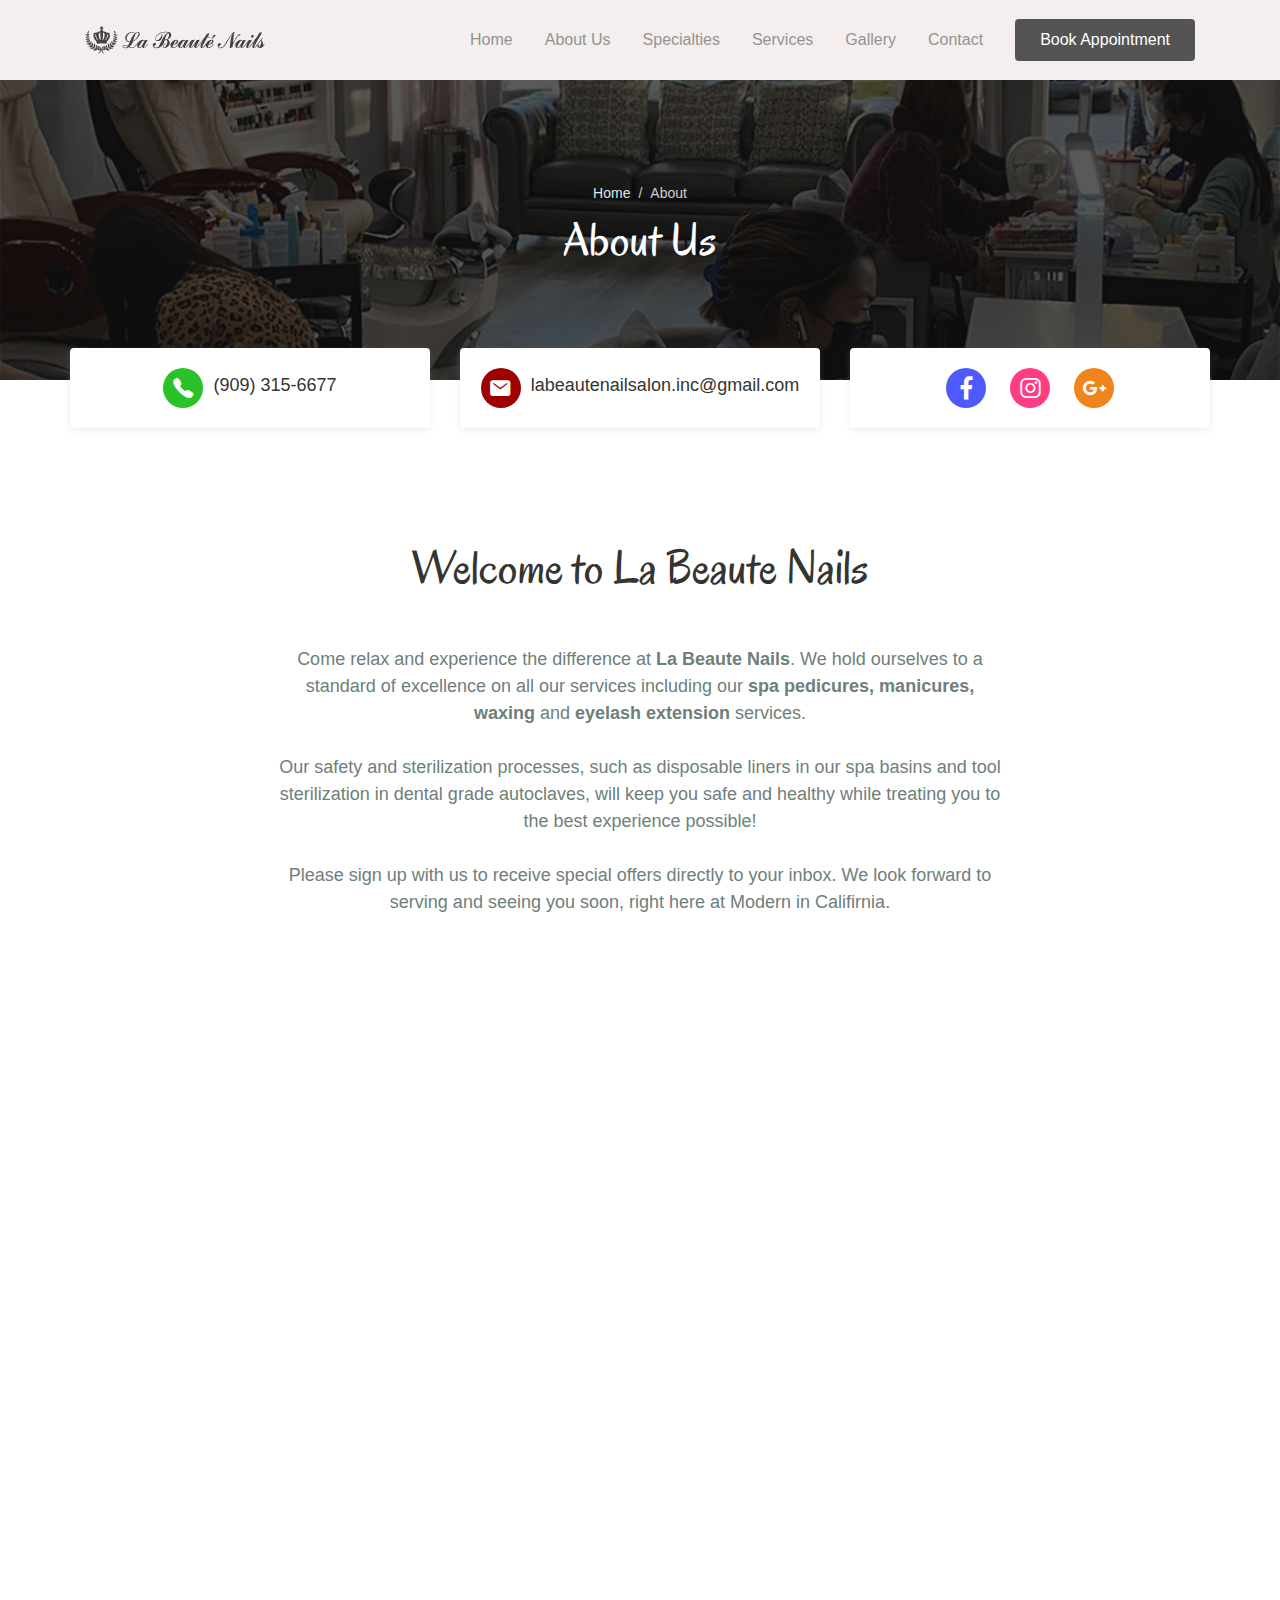
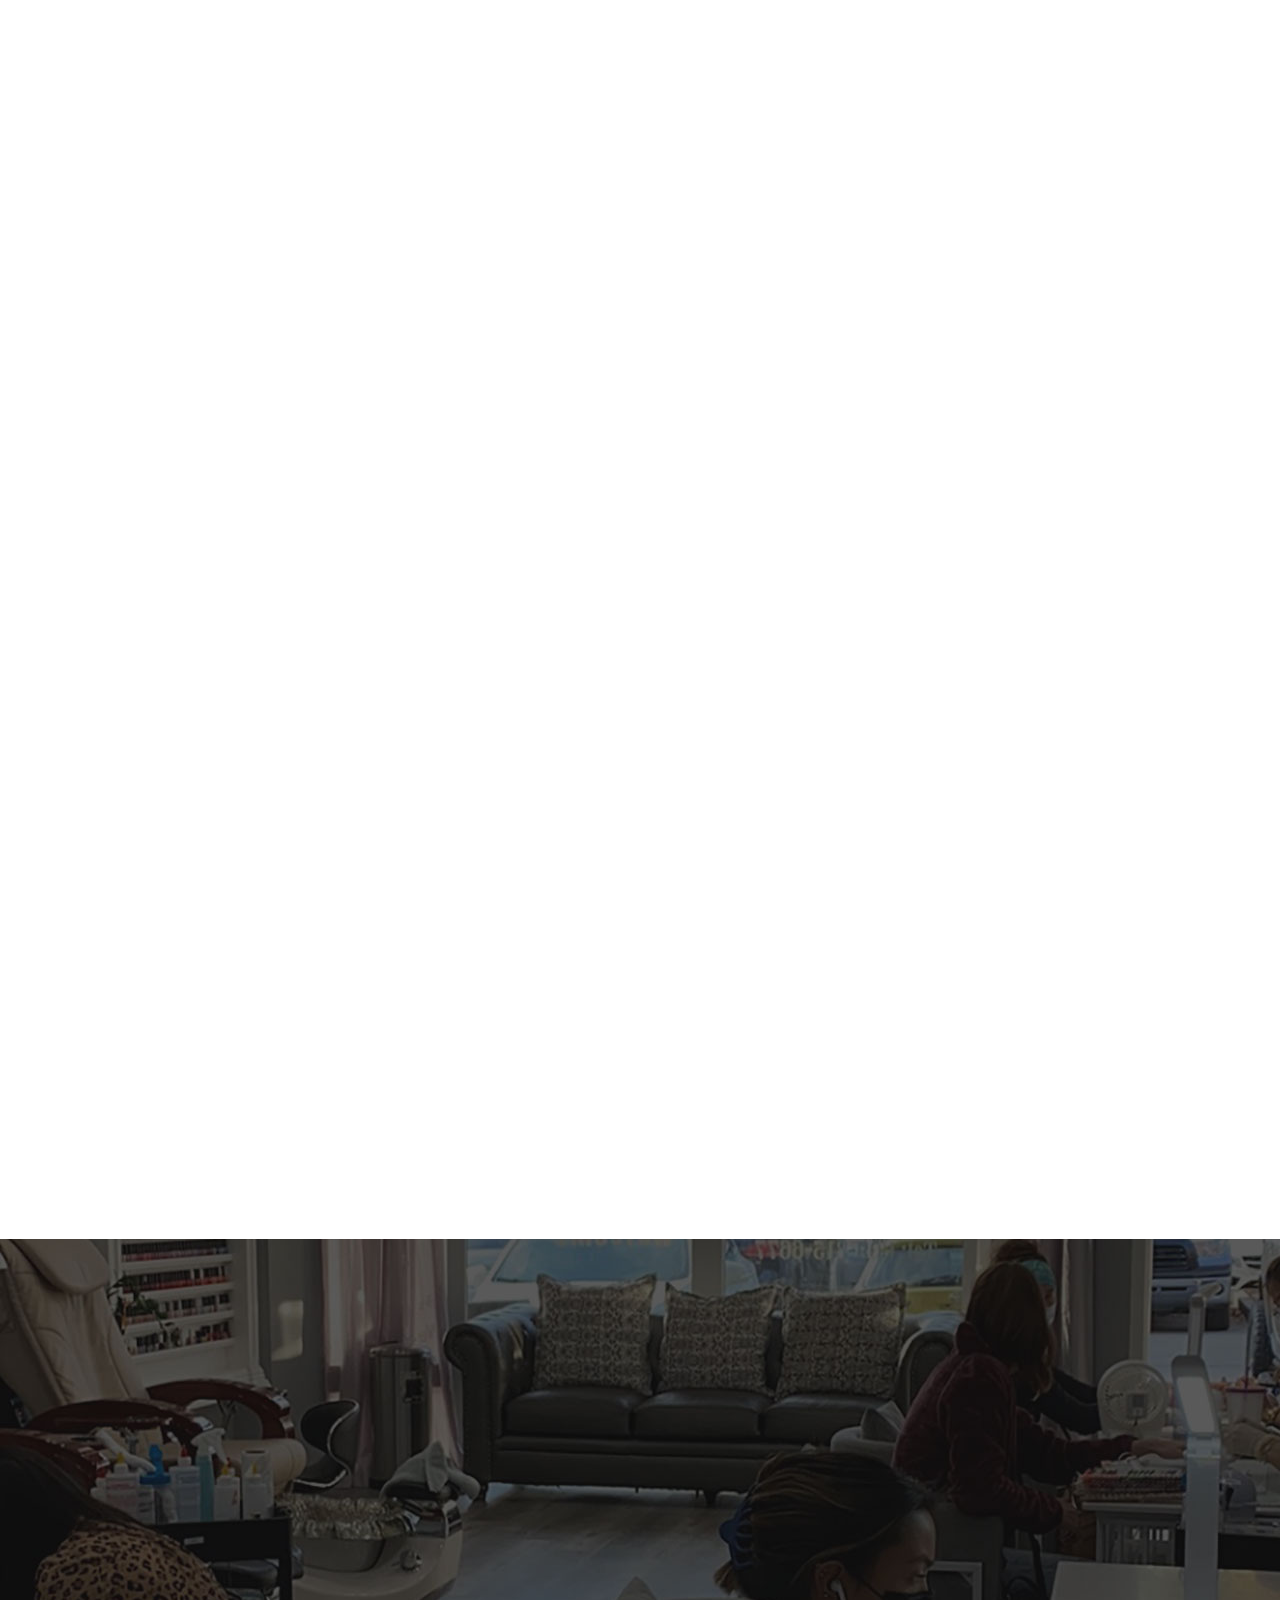
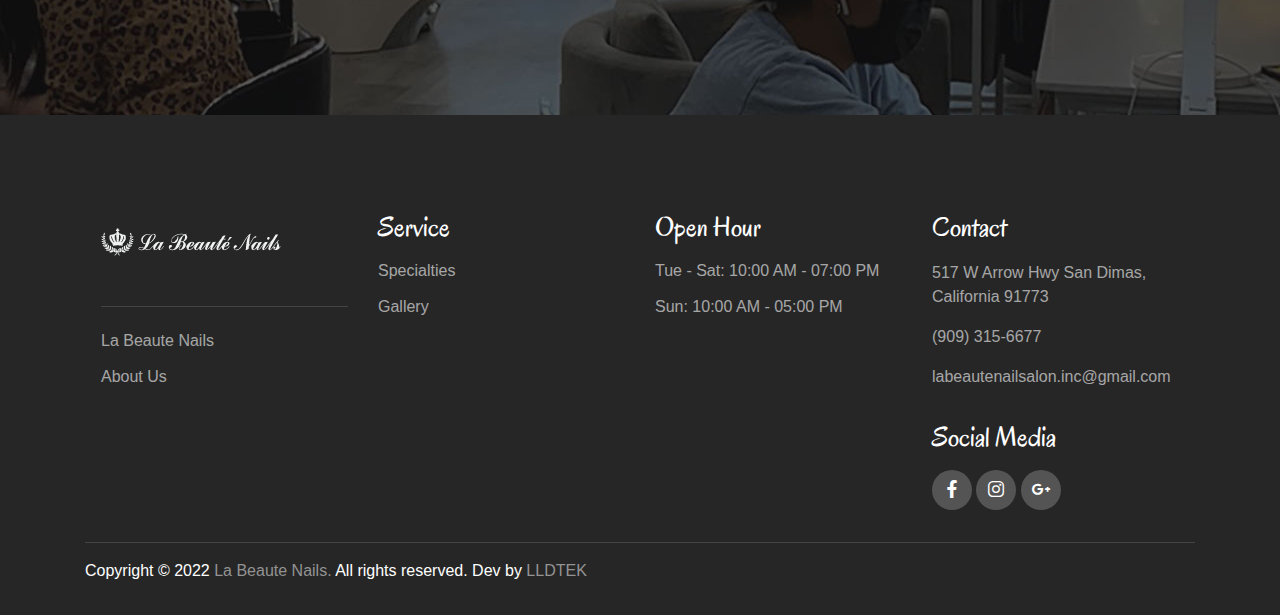
<file: about.html>
<!DOCTYPE html>
<html lang="en">
<head>
  <meta charset="UTF-8">
  <meta name="viewport" content="width=device-width, initial-scale=1.0">

  <meta http-equiv="X-UA-Compatible" content="ie=edge">

  <title>About Us | La Beaute Nails</title>

  <link rel="icon" href="img/La-beaute-nails-favicon.svg">

  <link rel="stylesheet" href="css/maicons.css">

  <link rel="stylesheet" href="css/bootstrap.css">

  <link rel="stylesheet" href="vendor/owl-carousel/css/owl.carousel.css">

  <link rel="stylesheet" href="vendor/animate/animate.css">

  <link rel="stylesheet" href="css/theme.css">
  <link rel="preconnect" href="https://fonts.googleapis.com">
  <link rel="preconnect" href="https://fonts.gstatic.com" crossorigin>
  <link href="https://fonts.googleapis.com/css2?family=Oregano&display=swap" rel="stylesheet">
</head>
<body>

  <!-- Back to top button -->
  <div class="back-to-top"></div>

  <div id="header"></div>

  <div class="page-banner overlay-dark bg-image" pic_src="banner-02.jpg" path="home" pic_bg>
    <div class="banner-section">
      <div class="container text-center wow fadeInUp">
        <nav aria-label="Breadcrumb">
          <ol class="breadcrumb breadcrumb-dark bg-transparent justify-content-center py-0 mb-2">
            <li class="breadcrumb-item"><a href="index.html">Home</a></li>
            <li class="breadcrumb-item active" aria-current="page">About</li>
          </ol>
        </nav>
        <h1 class="font-weight-normal">About Us</h1>
      </div> <!-- .container -->
    </div> <!-- .banner-section -->
  </div> <!-- .page-banner -->


  <div class="page-section py-3 mt-md-n5 custom-index">
    <div class="container p-3 p-md-0">
      <div class="row justify-content-center">
        <div class="col-md-4 col-lg-4 mb-3">
          <div class="card-service wow fadeInUp justify-content-md-center" style="visibility: visible; animation-name: fadeInUp;">
            <div class="circle-shape bg-green text-white">
              <span class="mai-call"></span>
            </div>
            <p>{phone}</p>
          </div>
        </div>
        <div class="col-md-5 col-lg-4 mb-3">
          <div class="card-service wow fadeInUp justify-content-md-center" style="visibility: visible; animation-name: fadeInUp;">
            <div class="circle-shape bg-primary text-white">
              <span class="mai-mail"></span>
            </div>
            <p>{email}</p>
          </div>
        </div>
        <div class="col-md-3 col-lg-4">
          <div class="card-service wow fadeInUp justify-content-md-center" style="visibility: visible; animation-name: fadeInUp;">
            <a href="#" class="facebook" target="_blank" data-facebook>
              <div class="circle-shape bg-secondary text-white mr-2 mr-lg-4">
                <span class="mai-logo-facebook-f"></span>
              </div>
            </a>
            <a href="#" class="instagram" target="_blank" data-instagram>
              <div class="circle-shape bg-accent text-white mr-2 mr-lg-4">
                <span class="mai-logo-instagram"></span>
              </div>
            </a>
            <a href="#" class="google" target="_blank" data-google>
              <div class="circle-shape bg-orange text-white">
                <span class="mai-logo-google"></span>
              </div>
            </a>
          </div>
        </div>
      </div>
    </div>
  </div>

  <div class="page-section">
    <div class="container">
      <div class="row justify-content-center">
        <div class="col-lg-8 wow fadeInUp">
          <h1 class="text-center mb-5">Welcome to {store}</h1>
          <div class="text-lg">
            <p class="text-grey mb-4 text-center">Come relax and experience the difference at <b>{store}</b>. We hold ourselves to a standard of excellence on all our services including our <b>spa pedicures, manicures, waxing </b>and <b>eyelash extension </b> services.
              <br> <br>
  
            Our safety and sterilization processes, such as disposable liners in our spa basins and tool sterilization in dental grade autoclaves, will keep you safe and healthy while treating you to the best experience possible!
            <br><br>
  
            Please sign up with us to receive special offers directly to your inbox. We look forward to serving and seeing you soon, right here at Modern in {state}.</p>
          </div>
        </div>
        <div class="col-lg-10 mt-5">
          <h1 class="text-center wow fadeInUp">Specialties</h1>
          <img class="m-auto d-block wow fadeInUp" src="img/bg-floral-title.png" alt="" path="home">
          <div class="row justify-content-center mt-4">
            <div class="col-md-6 col-lg-4 wow zoomIn">
              <div class="card-doctor">
                <div class="header">
                  <img pic_src="specialties-22.jpg" alt="" path="home">
                  <div class="meta">
                    <a target=_blank href="" data-facebook><span class="mai-logo-facebook-f"></span></a>
                    <a target=_blank href="" data-instagram><span class="mai-logo-instagram"></span></a>
                    <a target=_blank href="" data-google><span class="mai-logo-google"></span></a>
                  </div>
                </div>
              </div>
            </div>
            <div class="col-md-6 col-lg-4 wow zoomIn">
              <div class="card-doctor">
                <div class="header">
                  <img pic_src="specialties-21.jpg" alt="" path="home">
                  <div class="meta">
                    <a target=_blank href="" data-facebook><span class="mai-logo-facebook-f"></span></a>
                    <a target=_blank href="" data-instagram><span class="mai-logo-instagram"></span></a>
                    <a target=_blank href="" data-google><span class="mai-logo-google"></span></a>
                  </div>
                </div>
              </div>
            </div>
            <div class="col-md-6 col-lg-4 wow zoomIn">
              <div class="card-doctor">
                <div class="header">
                  <img pic_src="specialties-09.jpg" alt="" path="home">
                  <div class="meta">
                    <a target=_blank href="" data-facebook><span class="mai-logo-facebook-f"></span></a>
                    <a target=_blank href="" data-instagram><span class="mai-logo-instagram"></span></a>
                    <a target=_blank href="" data-google><span class="mai-logo-google"></span></a>
                  </div>
                </div>
              </div>
            </div>
            <div class="col-md-6 col-lg-4 wow zoomIn">
              <div class="card-doctor">
                <div class="header">
                  <img pic_src="specialties-08.jpg" alt="" path="home">
                  <div class="meta">
                    <a target=_blank href="" data-facebook><span class="mai-logo-facebook-f"></span></a>
                    <a target=_blank href="" data-instagram><span class="mai-logo-instagram"></span></a>
                    <a target=_blank href="" data-google><span class="mai-logo-google"></span></a>
                  </div>
                </div>
              </div>
            </div>
            <div class="col-md-6 col-lg-4 wow zoomIn">
              <div class="card-doctor">
                <div class="header">
                  <img pic_src="specialties-07.jpg" alt="" path="home">
                  <div class="meta">
                    <a target=_blank href="" data-facebook><span class="mai-logo-facebook-f"></span></a>
                    <a target=_blank href="" data-instagram><span class="mai-logo-instagram"></span></a>
                    <a target=_blank href="" data-google><span class="mai-logo-google"></span></a>
                  </div>
                </div>
              </div>
            </div>

            <div class="col-md-6 col-lg-4 wow zoomIn">
              <div class="card-doctor">
                <div class="header">
                  <img pic_src="specialties-06.jpg" alt="" path="home">
                  <div class="meta">
                    <a target=_blank href="" data-facebook><span class="mai-logo-facebook-f"></span></a>
                    <a target=_blank href="" data-instagram><span class="mai-logo-instagram"></span></a>
                    <a target=_blank href="" data-google><span class="mai-logo-google"></span></a>
                  </div>
                </div>
              </div>
            </div>

            <div class="col-md-6 col-lg-4 wow zoomIn">
              <div class="card-doctor">
                <div class="header">
                  <img pic_src="specialties-05.jpg" alt="" path="home">
                  <div class="meta">
                    <a target=_blank href="" data-facebook><span class="mai-logo-facebook-f"></span></a>
                    <a target=_blank href="" data-instagram><span class="mai-logo-instagram"></span></a>
                    <a target=_blank href="" data-google><span class="mai-logo-google"></span></a>
                  </div>
                </div>
              </div>
            </div>

            <div class="col-md-6 col-lg-4 wow zoomIn">
              <div class="card-doctor">
                <div class="header">
                  <img pic_src="specialties-04.jpg" alt="" path="home">
                  <div class="meta">
                    <a target=_blank href="" data-facebook><span class="mai-logo-facebook-f"></span></a>
                    <a target=_blank href="" data-instagram><span class="mai-logo-instagram"></span></a>
                    <a target=_blank href="" data-google><span class="mai-logo-google"></span></a>
                  </div>
                </div>
              </div>
            </div>
            <div class="col-md-6 col-lg-4 wow zoomIn">
              <div class="card-doctor">
                <div class="header">
                  <img pic_src="specialties-03.jpg" alt="" path="home">
                  <div class="meta">
                    <a target=_blank href="" data-facebook><span class="mai-logo-facebook-f"></span></a>
                    <a target=_blank href="" data-instagram><span class="mai-logo-instagram"></span></a>
                    <a target=_blank href="" data-google><span class="mai-logo-google"></span></a>
                  </div>
                </div>
              </div>
            </div>
            <div class="col-md-6 col-lg-4 wow zoomIn">
              <div class="card-doctor">
                <div class="header">
                  <img pic_src="specialties-02.jpg" alt="" path="home">
                  <div class="meta">
                    <a target=_blank href="" data-facebook><span class="mai-logo-facebook-f"></span></a>
                    <a target=_blank href="" data-instagram><span class="mai-logo-instagram"></span></a>
                    <a target=_blank href="" data-google><span class="mai-logo-google"></span></a>
                  </div>
                </div>
              </div>
            </div>
            <div class="col-md-6 col-lg-4 wow zoomIn">
              <div class="card-doctor">
                <div class="header">
                  <img pic_src="specialties-01.jpg" alt="" path="home">
                  <div class="meta">
                    <a target=_blank href="" data-facebook><span class="mai-logo-facebook-f"></span></a>
                    <a target=_blank href="" data-instagram><span class="mai-logo-instagram"></span></a>
                    <a target=_blank href="" data-google><span class="mai-logo-google"></span></a>
                  </div>
                </div>
              </div>
            </div>

          </div>
        </div>
      </div>
    </div>
  </div>

  <div id="footer"></div>

<script src="js/jquery-3.5.1.min.js"></script>

<script src="js/bootstrap.bundle.min.js"></script>

<script src="vendor/owl-carousel/js/owl.carousel.min.js"></script>

<script src="vendor/wow/wow.min.js"></script>

<script src="js/theme.js"></script>
  
<script src='./scripts/components.js'></script></body>
</html>
</file>
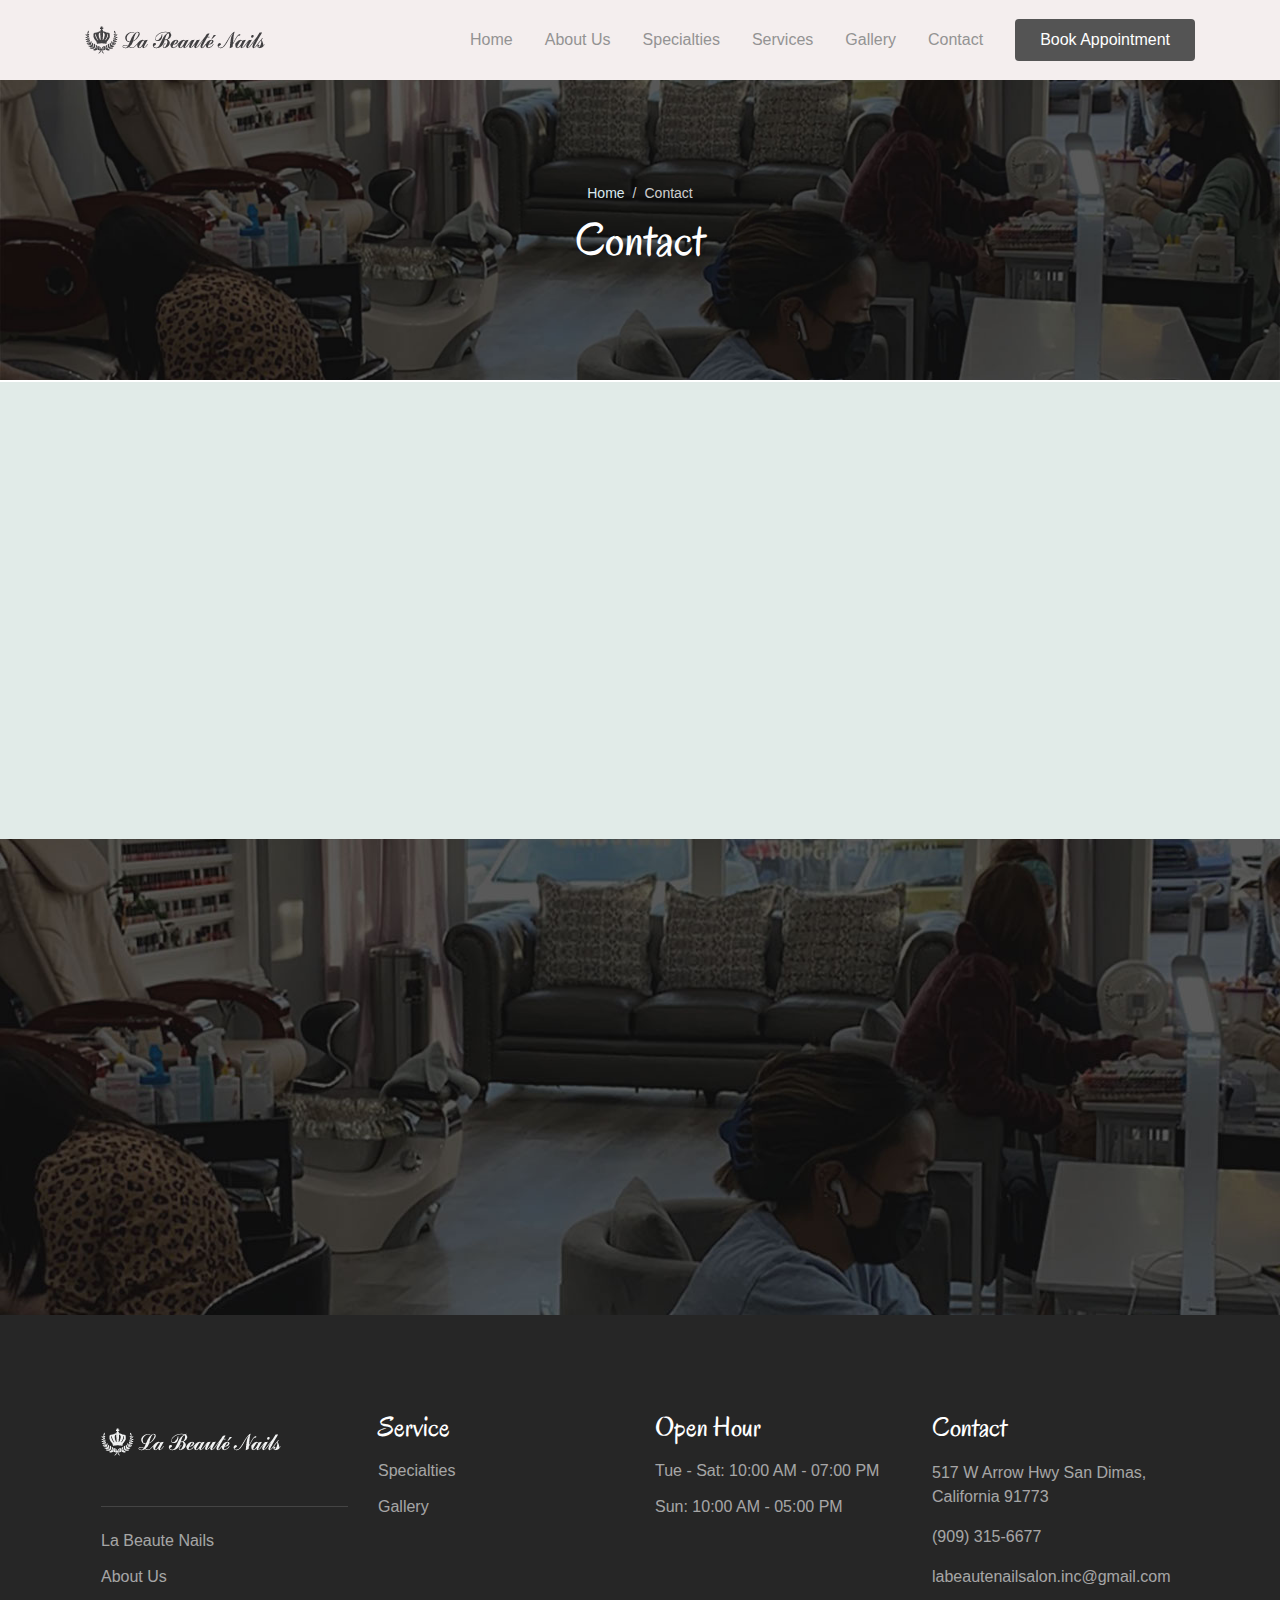
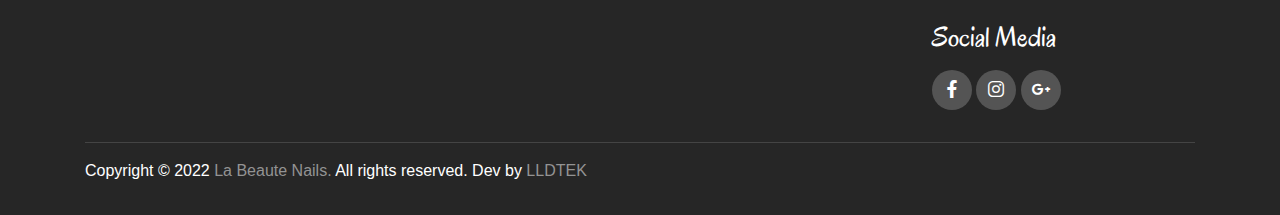
<file: contact.html>
<!DOCTYPE html>
<html lang="en">
<head>
  <meta charset="UTF-8">
  <meta name="viewport" content="width=device-width, initial-scale=1.0">

  <meta http-equiv="X-UA-Compatible" content="ie=edge">

  <meta name="copyright" content="MACode ID, https://macodeid.com/">

  <title>Contact | La Beaute Nails</title>

  <link rel="stylesheet" href="css/maicons.css">

  <link rel="stylesheet" href="css/bootstrap.css">

  <link rel="stylesheet" href="vendor/owl-carousel/css/owl.carousel.css">

  <link rel="stylesheet" href="vendor/animate/animate.css">

  <link rel="stylesheet" href="css/theme.css">
  <link rel="icon" href="img/La-beaute-nails-favicon.svg">
  
  <link rel="preconnect" href="https://fonts.googleapis.com">
  <link rel="preconnect" href="https://fonts.gstatic.com" crossorigin>
  <link href="https://fonts.googleapis.com/css2?family=Oregano&display=swap" rel="stylesheet">
</head>
<body>

  <!-- Back to top button -->
  <div class="back-to-top"></div>

  <div id="header"></div>

  <div class="page-banner overlay-dark bg-image" style="background-image: url(img/home/La-beaute-nails-banner-02.jpg);">
    <div class="banner-section">
      <div class="container text-center wow fadeInUp">
        <nav aria-label="Breadcrumb">
          <ol class="breadcrumb breadcrumb-dark bg-transparent justify-content-center py-0 mb-2">
            <li class="breadcrumb-item"><a href="index.html">Home</a></li>
            <li class="breadcrumb-item active" aria-current="page">Contact</li>
          </ol>
        </nav>
        <h1 class="font-weight-normal">Contact</h1>
      </div> <!-- .container -->
    </div> <!-- .banner-section -->
  </div> <!-- .page-banner -->


  <div class="maps-container wow fadeInUp">
    <!--<div id="google-maps"></div>-->
    <div class="map_w3layouts_agile">
      <iframe src="https://www.google.com/maps/embed?pb=!1m18!1m12!1m3!1d3303.635678393408!2d-117.81847604872132!3d34.104472422327156!2m3!1f0!2f0!3f0!3m2!1i1024!2i768!4f13.1!3m3!1m2!1s0x80c32f3baa514c59%3A0x9f0aef806fd81892!2sLa%20Beaut%C3%A9%20Nails!5e0!3m2!1sen!2s!4v1666166607304!5m2!1sen!2s" width="100%" height="450" style="border:0;" allowfullscreen="" loading="lazy" referrerpolicy="no-referrer-when-downgrade"></iframe>

    </div>
  </div>


  <div id="footer"></div>

<script src="js/jquery-3.5.1.min.js"></script>

<script src="js/bootstrap.bundle.min.js"></script>

<script src="vendor/owl-carousel/js/owl.carousel.min.js"></script>

<script src="vendor/wow/wow.min.js"></script>

<script src="js/google-maps.js"></script>

<script src="js/theme.js"></script>

<!--<script async defer src="https://maps.googleapis.com/maps/api/js?key=AIzaSyAIA_zqjFMsJM_sxP9-6Pde5vVCTyJmUHM&callback=initMap"></script>-->
  
<script src='./scripts/components.js'></script></body>
</html>
</file>
<file: css/maicons.css>
@font-face {
  font-family: 'maicons';
  src:  url('../fonts/maicons.eot?c9nlkl');
  src:  url('../fonts/maicons.eot?c9nlkl#iefix') format('embedded-opentype'),
    url('../fonts/maicons.ttf?c9nlkl') format('truetype'),
    url('../fonts/maicons.woff?c9nlkl') format('woff'),
    url('../fonts/maicons.svg?c9nlkl#maicons') format('svg');
  font-weight: normal;
  font-style: normal;
  font-display: block;
}

[class^="mai-"], [class*=" mai-"] {
  /* use !important to prevent issues with browser extensions that change fonts */
  font-family: 'maicons' !important;
  speak: none;
  font-style: normal;
  font-weight: normal;
  font-variant: normal;
  text-transform: none;
  line-height: 1;

  /* Better Font Rendering =========== */
  -webkit-font-smoothing: antialiased;
  -moz-osx-font-smoothing: grayscale;
}

.mai-add:before {
  content: "\e900";
}
.mai-add-circle:before {
  content: "\e901";
}
.mai-add-circle-outline:before {
  content: "\e902";
}
.mai-airplane:before {
  content: "\e903";
}
.mai-airplane-outline:before {
  content: "\e904";
}
.mai-alarm:before {
  content: "\e905";
}
.mai-alarm-outline:before {
  content: "\e906";
}
.mai-albums:before {
  content: "\e907";
}
.mai-albums-outline:before {
  content: "\e908";
}
.mai-alert:before {
  content: "\e909";
}
.mai-alert-circle:before {
  content: "\e90a";
}
.mai-alert-circle-outline:before {
  content: "\e90b";
}
.mai-analytics:before {
  content: "\e90c";
}
.mai-analytics-outline:before {
  content: "\e90d";
}
.mai-aperture:before {
  content: "\e90e";
}
.mai-aperture-outline:before {
  content: "\e90f";
}
.mai-apps:before {
  content: "\e910";
}
.mai-apps-outline:before {
  content: "\e911";
}
.mai-archive:before {
  content: "\e912";
}
.mai-archive-outline:before {
  content: "\e913";
}
.mai-arrow-back:before {
  content: "\e914";
}
.mai-arrow-back-circle:before {
  content: "\e915";
}
.mai-arrow-back-circle-outline:before {
  content: "\e916";
}
.mai-arrow-down:before {
  content: "\e917";
}
.mai-arrow-down-circle:before {
  content: "\e918";
}
.mai-arrow-down-circle-outline:before {
  content: "\e919";
}
.mai-arrow-forward:before {
  content: "\e91a";
}
.mai-arrow-forward-circle:before {
  content: "\e91b";
}
.mai-arrow-forward-circle-outline:before {
  content: "\e91c";
}
.mai-arrow-redo:before {
  content: "\e91d";
}
.mai-arrow-redo-circle:before {
  content: "\e91e";
}
.mai-arrow-redo-circle-outline:before {
  content: "\e91f";
}
.mai-arrow-redo-outline:before {
  content: "\e920";
}
.mai-arrow-undo:before {
  content: "\e921";
}
.mai-arrow-undo-circle:before {
  content: "\e922";
}
.mai-arrow-undo-circle-outline:before {
  content: "\e923";
}
.mai-arrow-undo-outline:before {
  content: "\e924";
}
.mai-arrow-up:before {
  content: "\e925";
}
.mai-arrow-up-circle:before {
  content: "\e926";
}
.mai-arrow-up-circle-outline:before {
  content: "\e927";
}
.mai-at:before {
  content: "\e928";
}
.mai-at-circle:before {
  content: "\e929";
}
.mai-at-circle-outline:before {
  content: "\e92a";
}
.mai-attach:before {
  content: "\e92b";
}
.mai-attach-outline:before {
  content: "\e92c";
}
.mai-backspace:before {
  content: "\e92d";
}
.mai-backspace-outline:before {
  content: "\e92e";
}
.mai-bandage:before {
  content: "\e92f";
}
.mai-bandage-outline:before {
  content: "\e930";
}
.mai-bar-chart:before {
  content: "\e932";
}
.mai-bar-chart-outline:before {
  content: "\e933";
}
.mai-barbell:before {
  content: "\e931";
}
.mai-barcode:before {
  content: "\e934";
}
.mai-barcode-outline:before {
  content: "\e935";
}
.mai-baseball:before {
  content: "\e936";
}
.mai-baseball-outline:before {
  content: "\e937";
}
.mai-basket:before {
  content: "\e938";
}
.mai-basket-outline:before {
  content: "\e93b";
}
.mai-basketball:before {
  content: "\e939";
}
.mai-basketball-outline:before {
  content: "\e93a";
}
.mai-battery-charging:before {
  content: "\e93c";
}
.mai-battery-dead:before {
  content: "\e93d";
}
.mai-battery-full:before {
  content: "\e93e";
}
.mai-battery-half:before {
  content: "\e93f";
}
.mai-beaker:before {
  content: "\e940";
}
.mai-beaker-outline:before {
  content: "\e941";
}
.mai-bed:before {
  content: "\e942";
}
.mai-bed-outline:before {
  content: "\e943";
}
.mai-beer:before {
  content: "\e944";
}
.mai-beer-outline:before {
  content: "\e945";
}
.mai-bicycle:before {
  content: "\e946";
}
.mai-bluetooth:before {
  content: "\e947";
}
.mai-boat:before {
  content: "\e948";
}
.mai-boat-outline:before {
  content: "\e949";
}
.mai-body:before {
  content: "\e94a";
}
.mai-body-outline:before {
  content: "\e94b";
}
.mai-bonfire:before {
  content: "\e94c";
}
.mai-bonfire-outline:before {
  content: "\e94d";
}
.mai-book:before {
  content: "\e94e";
}
.mai-book-outline:before {
  content: "\e953";
}
.mai-bookmark:before {
  content: "\e94f";
}
.mai-bookmark-outline:before {
  content: "\e950";
}
.mai-bookmarks:before {
  content: "\e951";
}
.mai-bookmarks-outline:before {
  content: "\e952";
}
.mai-briefcase:before {
  content: "\e954";
}
.mai-briefcase-outline:before {
  content: "\e955";
}
.mai-browsers:before {
  content: "\e956";
}
.mai-browsers-outline:before {
  content: "\e957";
}
.mai-brush:before {
  content: "\e958";
}
.mai-brush-outline:before {
  content: "\e959";
}
.mai-bug:before {
  content: "\e95a";
}
.mai-bug-outline:before {
  content: "\e95b";
}
.mai-build:before {
  content: "\e95c";
}
.mai-build-outline:before {
  content: "\e95d";
}
.mai-bulb:before {
  content: "\e95e";
}
.mai-bulb-outline:before {
  content: "\e95f";
}
.mai-bus:before {
  content: "\e960";
}
.mai-bus-outline:before {
  content: "\e963";
}
.mai-business:before {
  content: "\e961";
}
.mai-business-outline:before {
  content: "\e962";
}
.mai-cafe:before {
  content: "\e964";
}
.mai-cafe-outline:before {
  content: "\e965";
}
.mai-calculator:before {
  content: "\e966";
}
.mai-calculator-outline:before {
  content: "\e967";
}
.mai-calendar:before {
  content: "\e968";
}
.mai-calendar-outline:before {
  content: "\e969";
}
.mai-call:before {
  content: "\e96a";
}
.mai-call-outline:before {
  content: "\e96b";
}
.mai-camera:before {
  content: "\e96c";
}
.mai-camera-outline:before {
  content: "\e96d";
}
.mai-camera-reverse:before {
  content: "\e96e";
}
.mai-camera-reverse-outline:before {
  content: "\e96f";
}
.mai-car:before {
  content: "\e970";
}
.mai-car-outline:before {
  content: "\e97f";
}
.mai-car-sport:before {
  content: "\e980";
}
.mai-car-sport-outline:before {
  content: "\e981";
}
.mai-card:before {
  content: "\e971";
}
.mai-card-outline:before {
  content: "\e972";
}
.mai-caret-back:before {
  content: "\e973";
}
.mai-caret-back-circle:before {
  content: "\e974";
}
.mai-caret-back-circle-outline:before {
  content: "\e975";
}
.mai-caret-down:before {
  content: "\e976";
}
.mai-caret-down-circle:before {
  content: "\e977";
}
.mai-caret-down-circle-outline:before {
  content: "\e978";
}
.mai-caret-forward:before {
  content: "\e979";
}
.mai-caret-forward-circle:before {
  content: "\e97a";
}
.mai-caret-forward-circle-outline:before {
  content: "\e97b";
}
.mai-caret-up:before {
  content: "\e97c";
}
.mai-caret-up-circle:before {
  content: "\e97d";
}
.mai-caret-up-circle-outline:before {
  content: "\e97e";
}
.mai-cart:before {
  content: "\e982";
}
.mai-cart-outline:before {
  content: "\e983";
}
.mai-cash:before {
  content: "\e984";
}
.mai-cash-outline:before {
  content: "\e985";
}
.mai-chatbox:before {
  content: "\e986";
}
.mai-chatbox-ellipses:before {
  content: "\e987";
}
.mai-chatbox-ellipses-outline:before {
  content: "\e988";
}
.mai-chatbox-outline:before {
  content: "\e989";
}
.mai-chatbubble:before {
  content: "\e98a";
}
.mai-chatbubble-ellipses:before {
  content: "\e98b";
}
.mai-chatbubble-ellipses-outline:before {
  content: "\e98c";
}
.mai-chatbubble-outline:before {
  content: "\e98d";
}
.mai-chatbubbles:before {
  content: "\e98e";
}
.mai-chatbubbles-outline:before {
  content: "\e98f";
}
.mai-checkbox:before {
  content: "\e990";
}
.mai-checkbox-outline:before {
  content: "\e991";
}
.mai-checkmark:before {
  content: "\e992";
}
.mai-checkmark-circle:before {
  content: "\e993";
}
.mai-checkmark-circle-outline:before {
  content: "\e994";
}
.mai-checkmark-done:before {
  content: "\e995";
}
.mai-checkmark-done-circle:before {
  content: "\e996";
}
.mai-checkmark-done-circle-outline:before {
  content: "\e997";
}
.mai-chevron-back:before {
  content: "\e998";
}
.mai-chevron-back-circle:before {
  content: "\e999";
}
.mai-chevron-back-circle-outline:before {
  content: "\e99a";
}
.mai-chevron-down:before {
  content: "\e99b";
}
.mai-chevron-down-circle:before {
  content: "\e99c";
}
.mai-chevron-down-circle-outline:before {
  content: "\e99d";
}
.mai-chevron-forward:before {
  content: "\e99e";
}
.mai-chevron-forward-circle:before {
  content: "\e99f";
}
.mai-chevron-forward-circle-outline:before {
  content: "\e9a0";
}
.mai-chevron-up:before {
  content: "\e9a1";
}
.mai-chevron-up-circle:before {
  content: "\e9a2";
}
.mai-chevron-up-circle-outline:before {
  content: "\e9a3";
}
.mai-clipboard:before {
  content: "\e9a4";
}
.mai-clipboard-outline:before {
  content: "\e9a5";
}
.mai-close:before {
  content: "\e9a6";
}
.mai-close-circle:before {
  content: "\e9a7";
}
.mai-close-circle-outline:before {
  content: "\e9a8";
}
.mai-cloud:before {
  content: "\e9a9";
}
.mai-cloud-circle:before {
  content: "\e9aa";
}
.mai-cloud-circle-outline:before {
  content: "\e9ab";
}
.mai-cloud-done:before {
  content: "\e9ac";
}
.mai-cloud-done-outline:before {
  content: "\e9ad";
}
.mai-cloud-download:before {
  content: "\e9ae";
}
.mai-cloud-download-outline:before {
  content: "\e9af";
}
.mai-cloud-offline:before {
  content: "\e9b0";
}
.mai-cloud-offline-outline:before {
  content: "\e9b1";
}
.mai-cloud-outline:before {
  content: "\e9b2";
}
.mai-cloud-upload:before {
  content: "\e9b3";
}
.mai-cloud-upload-outline:before {
  content: "\e9b4";
}
.mai-cloudy:before {
  content: "\e9b5";
}
.mai-cloudy-night:before {
  content: "\e9b6";
}
.mai-cloudy-night-outline:before {
  content: "\e9b7";
}
.mai-cloudy-outline:before {
  content: "\e9b8";
}
.mai-code:before {
  content: "\e9b9";
}
.mai-code-download:before {
  content: "\e9ba";
}
.mai-code-slash:before {
  content: "\e9bb";
}
.mai-code-working:before {
  content: "\e9bc";
}
.mai-cog:before {
  content: "\e9bd";
}
.mai-color-fill:before {
  content: "\e9be";
}
.mai-color-fill-outline:before {
  content: "\e9bf";
}
.mai-color-filter:before {
  content: "\e9c0";
}
.mai-color-filter-outline:before {
  content: "\e9c1";
}
.mai-color-palette:before {
  content: "\e9c2";
}
.mai-color-palette-outline:before {
  content: "\e9c3";
}
.mai-color-wand:before {
  content: "\e9c4";
}
.mai-color-wand-outline:before {
  content: "\e9c5";
}
.mai-compass:before {
  content: "\e9c6";
}
.mai-compass-outline:before {
  content: "\e9c7";
}
.mai-construct:before {
  content: "\e9c8";
}
.mai-construct-outline:before {
  content: "\e9c9";
}
.mai-contract:before {
  content: "\e9ca";
}
.mai-contrast:before {
  content: "\e9cb";
}
.mai-copy:before {
  content: "\e9cc";
}
.mai-copy-outline:before {
  content: "\e9cd";
}
.mai-create:before {
  content: "\e9ce";
}
.mai-create-outline:before {
  content: "\e9cf";
}
.mai-crop:before {
  content: "\e9d0";
}
.mai-cube:before {
  content: "\e9d1";
}
.mai-cube-outline:before {
  content: "\e9d2";
}
.mai-cut:before {
  content: "\e9d3";
}
.mai-desktop:before {
  content: "\e9d4";
}
.mai-desktop-outline:before {
  content: "\e9d5";
}
.mai-disc:before {
  content: "\e9d6";
}
.mai-disc-outline:before {
  content: "\e9d7";
}
.mai-document:before {
  content: "\e9d8";
}
.mai-document-outline:before {
  content: "\e9d9";
}
.mai-document-text:before {
  content: "\e9dc";
}
.mai-document-text-outline:before {
  content: "\e9dd";
}
.mai-documents:before {
  content: "\e9da";
}
.mai-documents-outline:before {
  content: "\e9db";
}
.mai-download:before {
  content: "\e9de";
}
.mai-download-outline:before {
  content: "\e9df";
}
.mai-duplicate:before {
  content: "\e9e0";
}
.mai-duplicate-outline:before {
  content: "\e9e1";
}
.mai-ear:before {
  content: "\e9e2";
}
.mai-ear-outline:before {
  content: "\e9e3";
}
.mai-earth:before {
  content: "\e9e4";
}
.mai-earth-outline:before {
  content: "\e9e5";
}
.mai-easel:before {
  content: "\e9e6";
}
.mai-easel-outline:before {
  content: "\e9e7";
}
.mai-egg:before {
  content: "\e9e8";
}
.mai-egg-outline:before {
  content: "\e9e9";
}
.mai-ellipse:before {
  content: "\e9ea";
}
.mai-ellipse-outline:before {
  content: "\e9eb";
}
.mai-ellipsis-horizontal:before {
  content: "\e9ec";
}
.mai-ellipsis-horizontal-circle:before {
  content: "\e9ed";
}
.mai-ellipsis-vertical:before {
  content: "\e9ee";
}
.mai-ellipsis-vertical-circle:before {
  content: "\e9ef";
}
.mai-enter:before {
  content: "\e9f0";
}
.mai-enter-outline:before {
  content: "\e9f1";
}
.mai-exit:before {
  content: "\e9f2";
}
.mai-exit-outline:before {
  content: "\e9f3";
}
.mai-expand:before {
  content: "\e9f4";
}
.mai-eye:before {
  content: "\e9f5";
}
.mai-eye-off:before {
  content: "\e9f8";
}
.mai-eye-off-outline:before {
  content: "\e9f9";
}
.mai-eye-outline:before {
  content: "\e9fa";
}
.mai-eyedrop:before {
  content: "\e9f6";
}
.mai-eyedrop-outline:before {
  content: "\e9f7";
}
.mai-fast-food:before {
  content: "\e9fb";
}
.mai-fast-food-outline:before {
  content: "\e9fc";
}
.mai-female:before {
  content: "\e9fd";
}
.mai-file-tray:before {
  content: "\e9fe";
}
.mai-file-tray-full:before {
  content: "\e9ff";
}
.mai-file-tray-full-outline:before {
  content: "\ea00";
}
.mai-file-tray-outline:before {
  content: "\ea01";
}
.mai-film:before {
  content: "\ea02";
}
.mai-film-outline:before {
  content: "\ea03";
}
.mai-filter:before {
  content: "\ea04";
}
.mai-finger-print:before {
  content: "\ea05";
}
.mai-fitness:before {
  content: "\ea06";
}
.mai-fitness-outline:before {
  content: "\ea07";
}
.mai-flag:before {
  content: "\ea08";
}
.mai-flag-outline:before {
  content: "\ea09";
}
.mai-flame:before {
  content: "\ea0a";
}
.mai-flame-outline:before {
  content: "\ea0b";
}
.mai-flash:before {
  content: "\ea0c";
}
.mai-flash-off:before {
  content: "\ea0f";
}
.mai-flash-off-outline:before {
  content: "\ea10";
}
.mai-flash-outline:before {
  content: "\ea11";
}
.mai-flashlight:before {
  content: "\ea0d";
}
.mai-flashlight-outline:before {
  content: "\ea0e";
}
.mai-flask:before {
  content: "\ea12";
}
.mai-flask-outline:before {
  content: "\ea13";
}
.mai-flower:before {
  content: "\ea14";
}
.mai-flower-outline:before {
  content: "\ea15";
}
.mai-folder:before {
  content: "\ea16";
}
.mai-folder-open:before {
  content: "\ea17";
}
.mai-folder-open-outline:before {
  content: "\ea18";
}
.mai-folder-outline:before {
  content: "\ea19";
}
.mai-football:before {
  content: "\ea1a";
}
.mai-football-outline:before {
  content: "\ea1b";
}
.mai-funnel:before {
  content: "\ea1c";
}
.mai-funnel-outline:before {
  content: "\ea1d";
}
.mai-game-controller:before {
  content: "\ea1e";
}
.mai-game-controller-outline:before {
  content: "\ea1f";
}
.mai-gift:before {
  content: "\ea20";
}
.mai-gift-outline:before {
  content: "\ea21";
}
.mai-git-branch:before {
  content: "\ea22";
}
.mai-git-commit:before {
  content: "\ea23";
}
.mai-git-compare:before {
  content: "\ea24";
}
.mai-git-merge:before {
  content: "\ea25";
}
.mai-git-network:before {
  content: "\ea26";
}
.mai-git-pull-request:before {
  content: "\ea27";
}
.mai-glasses:before {
  content: "\ea28";
}
.mai-glasses-outline:before {
  content: "\ea29";
}
.mai-globe:before {
  content: "\ea2a";
}
.mai-globe-outline:before {
  content: "\ea2b";
}
.mai-golf:before {
  content: "\ea2c";
}
.mai-golf-outline:before {
  content: "\ea2d";
}
.mai-grid:before {
  content: "\ea2e";
}
.mai-grid-outline:before {
  content: "\ea2f";
}
.mai-hammer:before {
  content: "\ea30";
}
.mai-hammer-outline:before {
  content: "\ea31";
}
.mai-hand-left:before {
  content: "\ea32";
}
.mai-hand-left-outline:before {
  content: "\ea33";
}
.mai-hand-right:before {
  content: "\ea34";
}
.mai-hand-right-outline:before {
  content: "\ea35";
}
.mai-happy:before {
  content: "\ea36";
}
.mai-happy-outline:before {
  content: "\ea37";
}
.mai-hardware-chip:before {
  content: "\ea38";
}
.mai-hardware-chip-outline:before {
  content: "\ea39";
}
.mai-headset:before {
  content: "\ea3a";
}
.mai-headset-outline:before {
  content: "\ea3b";
}
.mai-heart:before {
  content: "\ea3c";
}
.mai-heart-circle:before {
  content: "\ea3d";
}
.mai-heart-circle-outline:before {
  content: "\ea3e";
}
.mai-heart-dislike:before {
  content: "\ea3f";
}
.mai-heart-dislike-circle:before {
  content: "\ea40";
}
.mai-heart-dislike-circle-outline:before {
  content: "\ea41";
}
.mai-heart-dislike-outline:before {
  content: "\ea42";
}
.mai-heart-half:before {
  content: "\ea43";
}
.mai-heart-half-outline:before {
  content: "\ea44";
}
.mai-heart-outline:before {
  content: "\ea45";
}
.mai-help:before {
  content: "\ea46";
}
.mai-help-buoy:before {
  content: "\ea47";
}
.mai-help-buoy-outline:before {
  content: "\ea48";
}
.mai-help-circle:before {
  content: "\ea49";
}
.mai-help-circle-outline:before {
  content: "\ea4a";
}
.mai-home:before {
  content: "\ea4b";
}
.mai-home-outline:before {
  content: "\ea4c";
}
.mai-hourglass:before {
  content: "\ea4d";
}
.mai-hourglass-outline:before {
  content: "\ea4e";
}
.mai-ice-cream:before {
  content: "\ea4f";
}
.mai-ice-cream-outline:before {
  content: "\ea50";
}
.mai-image:before {
  content: "\ea51";
}
.mai-image-outline:before {
  content: "\ea52";
}
.mai-images:before {
  content: "\ea53";
}
.mai-images-outline:before {
  content: "\ea54";
}
.mai-infinite:before {
  content: "\ea55";
}
.mai-information:before {
  content: "\ea56";
}
.mai-information-circle:before {
  content: "\ea57";
}
.mai-information-circle-outline:before {
  content: "\ea58";
}
.mai-journal:before {
  content: "\ea59";
}
.mai-journal-outline:before {
  content: "\ea5a";
}
.mai-key:before {
  content: "\ea5b";
}
.mai-key-outline:before {
  content: "\ea5c";
}
.mai-keypad:before {
  content: "\ea5d";
}
.mai-keypad-outline:before {
  content: "\ea5e";
}
.mai-language:before {
  content: "\ea5f";
}
.mai-laptop:before {
  content: "\ea60";
}
.mai-laptop-outline:before {
  content: "\ea61";
}
.mai-layers:before {
  content: "\ea62";
}
.mai-layers-outline:before {
  content: "\ea63";
}
.mai-leaf:before {
  content: "\ea64";
}
.mai-leaf-outline:before {
  content: "\ea65";
}
.mai-library:before {
  content: "\ea66";
}
.mai-library-outline:before {
  content: "\ea67";
}
.mai-link:before {
  content: "\ea68";
}
.mai-list:before {
  content: "\ea69";
}
.mai-list-circle:before {
  content: "\ea6a";
}
.mai-list-circle-outline:before {
  content: "\ea6b";
}
.mai-locate:before {
  content: "\ea6c";
}
.mai-location:before {
  content: "\ea6d";
}
.mai-location-outline:before {
  content: "\ea6e";
}
.mai-lock-closed:before {
  content: "\ea6f";
}
.mai-lock-closed-outline:before {
  content: "\ea70";
}
.mai-lock-open:before {
  content: "\ea71";
}
.mai-lock-open-outline:before {
  content: "\ea72";
}
.mai-log-in:before {
  content: "\ea73";
}
.mai-log-in-outline:before {
  content: "\ea74";
}
.mai-log-out:before {
  content: "\ea75";
}
.mai-log-out-outline:before {
  content: "\ea76";
}
.mai-logo-500px:before {
  content: "\ea8e";
}
.mai-logo-accessible-icon:before {
  content: "\eaef";
}
.mai-logo-accusoft:before {
  content: "\eba2";
}
.mai-logo-algolia:before {
  content: "\eba3";
}
.mai-logo-alipay:before {
  content: "\eba4";
}
.mai-logo-amazon:before {
  content: "\eba5";
}
.mai-logo-amplify:before {
  content: "\eba6";
}
.mai-logo-android:before {
  content: "\eba7";
}
.mai-logo-angular:before {
  content: "\eba8";
}
.mai-logo-apple:before {
  content: "\eba9";
}
.mai-logo-apple-appstore:before {
  content: "\ebaa";
}
.mai-logo-aws:before {
  content: "\ebab";
}
.mai-logo-behance:before {
  content: "\ebac";
}
.mai-logo-bitbucket:before {
  content: "\ebad";
}
.mai-logo-bitcoin:before {
  content: "\ebae";
}
.mai-logo-blackberry:before {
  content: "\ebaf";
}
.mai-logo-blogger:before {
  content: "\ebb0";
}
.mai-logo-buffer:before {
  content: "\ebb1";
}
.mai-logo-buysellads:before {
  content: "\ebb2";
}
.mai-logo-capacitor:before {
  content: "\ebb3";
}
.mai-logo-cc-amazon-pay:before {
  content: "\ebb4";
}
.mai-logo-cc-amex:before {
  content: "\ebb5";
}
.mai-logo-cc-apple-pay:before {
  content: "\ebb6";
}
.mai-logo-cc-diners-club:before {
  content: "\ebb7";
}
.mai-logo-cc-discover:before {
  content: "\ebb8";
}
.mai-logo-cc-jcb:before {
  content: "\ebb9";
}
.mai-logo-cc-mastercard:before {
  content: "\ebba";
}
.mai-logo-cc-paypal:before {
  content: "\ebbb";
}
.mai-logo-cc-stripe:before {
  content: "\ebbc";
}
.mai-logo-cc-visa:before {
  content: "\ebbd";
}
.mai-logo-chrome:before {
  content: "\ebbe";
}
.mai-logo-closed-captioning:before {
  content: "\ebbf";
}
.mai-logo-codepen:before {
  content: "\ebc0";
}
.mai-logo-cpanel:before {
  content: "\ebc1";
}
.mai-logo-creative-commons:before {
  content: "\ebc2";
}
.mai-logo-css3:before {
  content: "\ebc3";
}
.mai-logo-cuttlefish:before {
  content: "\ebc4";
}
.mai-logo-d-and-d:before {
  content: "\ebc5";
}
.mai-logo-dashcube:before {
  content: "\ebc6";
}
.mai-logo-designernews:before {
  content: "\ebc7";
}
.mai-logo-deviantart:before {
  content: "\ebc8";
}
.mai-logo-digg:before {
  content: "\ebc9";
}
.mai-logo-digital-ocean:before {
  content: "\ebca";
}
.mai-logo-discord:before {
  content: "\ebcb";
}
.mai-logo-discourse:before {
  content: "\ebcc";
}
.mai-logo-dochub:before {
  content: "\ebcd";
}
.mai-logo-docker:before {
  content: "\ebce";
}
.mai-logo-dribbble:before {
  content: "\ebcf";
}
.mai-logo-dropbox:before {
  content: "\ebd0";
}
.mai-logo-drupal:before {
  content: "\ebd1";
}
.mai-logo-dyalog:before {
  content: "\ebd2";
}
.mai-logo-earlybirds:before {
  content: "\ebd3";
}
.mai-logo-ebay:before {
  content: "\ebd4";
}
.mai-logo-edge:before {
  content: "\ebd5";
}
.mai-logo-electron:before {
  content: "\ebd6";
}
.mai-logo-elementor:before {
  content: "\ebd7";
}
.mai-logo-ello:before {
  content: "\ebd8";
}
.mai-logo-ember:before {
  content: "\ebd9";
}
.mai-logo-empire:before {
  content: "\ebda";
}
.mai-logo-envira:before {
  content: "\ebdb";
}
.mai-logo-erlang:before {
  content: "\ebdc";
}
.mai-logo-etsy:before {
  content: "\ebdd";
}
.mai-logo-euro:before {
  content: "\ebde";
}
.mai-logo-expeditedssl:before {
  content: "\ebdf";
}
.mai-logo-facebook:before {
  content: "\ebe0";
}
.mai-logo-facebook-f:before {
  content: "\ebe1";
}
.mai-logo-facebook-messenger:before {
  content: "\ebe2";
}
.mai-logo-firebase:before {
  content: "\ebe3";
}
.mai-logo-firefox:before {
  content: "\ebe4";
}
.mai-logo-flickr:before {
  content: "\ebe5";
}
.mai-logo-flipboard:before {
  content: "\ebe6";
}
.mai-logo-fly:before {
  content: "\ebe7";
}
.mai-logo-foursquare:before {
  content: "\ebe8";
}
.mai-logo-freebsd:before {
  content: "\ebe9";
}
.mai-logo-gg:before {
  content: "\ebea";
}
.mai-logo-git:before {
  content: "\ebeb";
}
.mai-logo-github:before {
  content: "\ebec";
}
.mai-logo-github-alt:before {
  content: "\ebed";
}
.mai-logo-gitlab:before {
  content: "\ebee";
}
.mai-logo-gitter:before {
  content: "\ebef";
}
.mai-logo-glide:before {
  content: "\ebf0";
}
.mai-logo-glide-g:before {
  content: "\ebf1";
}
.mai-logo-google:before {
  content: "\ebf2";
}
.mai-logo-google-drive:before {
  content: "\ebf3";
}
.mai-logo-google-play:before {
  content: "\ebf4";
}
.mai-logo-google-playstore:before {
  content: "\ebf5";
}
.mai-logo-google-plus:before {
  content: "\ebf6";
}
.mai-logo-google:before {
  content: "\ebf7";
}
.mai-logo-google-wallet:before {
  content: "\ebf8";
}
.mai-logo-grunt:before {
  content: "\ebf9";
}
.mai-logo-gulp:before {
  content: "\ebfa";
}
.mai-logo-hackernews:before {
  content: "\ebfb";
}
.mai-logo-hotjar:before {
  content: "\ebfc";
}
.mai-logo-html5:before {
  content: "\ebfd";
}
.mai-logo-hubspot:before {
  content: "\ebfe";
}
.mai-logo-imdb:before {
  content: "\ebff";
}
.mai-logo-instagram:before {
  content: "\ec00";
}
.mai-logo-internet-explorer:before {
  content: "\ec01";
}
.mai-logo-ionic:before {
  content: "\ec02";
}
.mai-logo-ionitron:before {
  content: "\ec03";
}
.mai-logo-itunes:before {
  content: "\ec04";
}
.mai-logo-java:before {
  content: "\ec05";
}
.mai-logo-javascript:before {
  content: "\ec06";
}
.mai-logo-joomla:before {
  content: "\ec07";
}
.mai-logo-jsfiddle:before {
  content: "\ec08";
}
.mai-logo-keycdn:before {
  content: "\ec09";
}
.mai-logo-laravel:before {
  content: "\ec0a";
}
.mai-logo-lastfm:before {
  content: "\ec0b";
}
.mai-logo-leanpub:before {
  content: "\ec0c";
}
.mai-logo-less:before {
  content: "\ec0d";
}
.mai-logo-line:before {
  content: "\ec0e";
}
.mai-logo-linkedin:before {
  content: "\ec0f";
}
.mai-logo-linux:before {
  content: "\ec10";
}
.mai-logo-magento:before {
  content: "\ec11";
}
.mai-logo-mailchimp:before {
  content: "\ec12";
}
.mai-logo-markdown:before {
  content: "\ec13";
}
.mai-logo-maxcdn:before {
  content: "\ec14";
}
.mai-logo-medium:before {
  content: "\ec15";
}
.mai-logo-medium-m:before {
  content: "\ec16";
}
.mai-logo-meetup:before {
  content: "\ec17";
}
.mai-logo-microsoft:before {
  content: "\ec18";
}
.mai-logo-mix:before {
  content: "\ec19";
}
.mai-logo-mixcloud:before {
  content: "\ec1a";
}
.mai-logo-nodejs:before {
  content: "\ec1b";
}
.mai-logo-npm:before {
  content: "\ec1c";
}
.mai-logo-octocat:before {
  content: "\ec1d";
}
.mai-logo-opencart:before {
  content: "\ec1e";
}
.mai-logo-openid:before {
  content: "\ec1f";
}
.mai-logo-opera:before {
  content: "\ec20";
}
.mai-logo-patreon:before {
  content: "\ec21";
}
.mai-logo-paypal:before {
  content: "\ec22";
}
.mai-logo-php:before {
  content: "\ec23";
}
.mai-logo-pinterest:before {
  content: "\ec24";
}
.mai-logo-pinterest-p:before {
  content: "\ec25";
}
.mai-logo-playstation:before {
  content: "\ec26";
}
.mai-logo-product-hunt:before {
  content: "\ec27";
}
.mai-logo-pwa:before {
  content: "\ec28";
}
.mai-logo-python:before {
  content: "\ec29";
}
.mai-logo-qq:before {
  content: "\ec2a";
}
.mai-logo-quora:before {
  content: "\ec2b";
}
.mai-logo-react:before {
  content: "\ec2c";
}
.mai-logo-readme:before {
  content: "\ec2d";
}
.mai-logo-reddit:before {
  content: "\ec2e";
}
.mai-logo-researchgate:before {
  content: "\ec2f";
}
.mai-logo-rocketchat:before {
  content: "\ec30";
}
.mai-logo-rss:before {
  content: "\ec31";
}
.mai-logo-safari:before {
  content: "\ec32";
}
.mai-logo-sass:before {
  content: "\ec33";
}
.mai-logo-scribd:before {
  content: "\ec34";
}
.mai-logo-searchengin:before {
  content: "\ec35";
}
.mai-logo-sellcast:before {
  content: "\ec36";
}
.mai-logo-sellsy:before {
  content: "\ec37";
}
.mai-logo-skype:before {
  content: "\ec38";
}
.mai-logo-slack:before {
  content: "\ec39";
}
.mai-logo-slideshare:before {
  content: "\ec3a";
}
.mai-logo-snapchat:before {
  content: "\ec3b";
}
.mai-logo-soundcloud:before {
  content: "\ec3c";
}
.mai-logo-spotify:before {
  content: "\ec3d";
}
.mai-logo-squarespace:before {
  content: "\ec3e";
}
.mai-logo-stack-exchange:before {
  content: "\ec3f";
}
.mai-logo-stackoverflow:before {
  content: "\ec40";
}
.mai-logo-staylinked:before {
  content: "\ec41";
}
.mai-logo-steam:before {
  content: "\ec42";
}
.mai-logo-stencil:before {
  content: "\ec43";
}
.mai-logo-stripe:before {
  content: "\ec44";
}
.mai-logo-stripe-s:before {
  content: "\ec45";
}
.mai-logo-teamspeak:before {
  content: "\ec46";
}
.mai-logo-telegram:before {
  content: "\ec47";
}
.mai-logo-trello:before {
  content: "\ec48";
}
.mai-logo-tripadvisor:before {
  content: "\ec49";
}
.mai-logo-tumblr:before {
  content: "\ec4a";
}
.mai-logo-tux:before {
  content: "\ec4b";
}
.mai-logo-twitch:before {
  content: "\ec4c";
}
.mai-logo-twitter:before {
  content: "\ec4d";
}
.mai-logo-uber:before {
  content: "\ec4e";
}
.mai-logo-uikit:before {
  content: "\ec4f";
}
.mai-logo-usd:before {
  content: "\ec50";
}
.mai-logo-viacoin:before {
  content: "\ec51";
}
.mai-logo-viadeo:before {
  content: "\ec52";
}
.mai-logo-viber:before {
  content: "\ec53";
}
.mai-logo-vimeo:before {
  content: "\ec54";
}
.mai-logo-vk:before {
  content: "\ec55";
}
.mai-logo-vue:before {
  content: "\ec56";
}
.mai-logo-web-component:before {
  content: "\ec57";
}
.mai-logo-weebly:before {
  content: "\ec58";
}
.mai-logo-weibo:before {
  content: "\ec59";
}
.mai-logo-whatsapp:before {
  content: "\ec5a";
}
.mai-logo-whmcs:before {
  content: "\ec5b";
}
.mai-logo-wikipedia-w:before {
  content: "\ec5c";
}
.mai-logo-windows:before {
  content: "\ec5d";
}
.mai-logo-wix:before {
  content: "\ec5e";
}
.mai-logo-wordpress:before {
  content: "\ec5f";
}
.mai-logo-xbox:before {
  content: "\ec60";
}
.mai-logo-xing:before {
  content: "\ec61";
}
.mai-logo-yahoo:before {
  content: "\ec62";
}
.mai-logo-yen:before {
  content: "\ec63";
}
.mai-logo-youtube:before {
  content: "\ec64";
}
.mai-magnet:before {
  content: "\ea77";
}
.mai-magnet-outline:before {
  content: "\ea78";
}
.mai-mail:before {
  content: "\ea79";
}
.mai-mail-open:before {
  content: "\ea7a";
}
.mai-mail-open-outline:before {
  content: "\ea7b";
}
.mai-mail-outline:before {
  content: "\ea7c";
}
.mai-mail-unread:before {
  content: "\ea7d";
}
.mai-mail-unread-outline:before {
  content: "\ea7e";
}
.mai-male:before {
  content: "\ea7f";
}
.mai-male-female:before {
  content: "\ea80";
}
.mai-man:before {
  content: "\ea81";
}
.mai-man-outline:before {
  content: "\ea82";
}
.mai-map:before {
  content: "\ea83";
}
.mai-map-outline:before {
  content: "\ea84";
}
.mai-medal:before {
  content: "\ea85";
}
.mai-medal-outline:before {
  content: "\ea86";
}
.mai-medical:before {
  content: "\ea87";
}
.mai-medical-outline:before {
  content: "\ea88";
}
.mai-medkit:before {
  content: "\ea89";
}
.mai-medkit-outline:before {
  content: "\ea8a";
}
.mai-megaphone:before {
  content: "\ea8b";
}
.mai-megaphone-outline:before {
  content: "\ea8c";
}
.mai-menu:before {
  content: "\ea8d";
}
.mai-mic:before {
  content: "\ea8f";
}
.mai-mic-circle:before {
  content: "\ea90";
}
.mai-mic-circle-outline:before {
  content: "\ea91";
}
.mai-mic-off:before {
  content: "\ea92";
}
.mai-mic-off-circle:before {
  content: "\ea93";
}
.mai-mic-off-circle-outline:before {
  content: "\ea94";
}
.mai-mic-off-outline:before {
  content: "\ea95";
}
.mai-mic-outline:before {
  content: "\ea96";
}
.mai-moon:before {
  content: "\ea97";
}
.mai-moon-outline:before {
  content: "\ea98";
}
.mai-move:before {
  content: "\ea99";
}
.mai-musical-note:before {
  content: "\ea9a";
}
.mai-musical-note-outline:before {
  content: "\ea9b";
}
.mai-musical-notes:before {
  content: "\ea9c";
}
.mai-musical-notes-outline:before {
  content: "\ea9d";
}
.mai-navigate:before {
  content: "\ea9e";
}
.mai-navigate-circle:before {
  content: "\ea9f";
}
.mai-navigate-circle-outline:before {
  content: "\eaa0";
}
.mai-navigate-outline:before {
  content: "\eaa1";
}
.mai-newspaper:before {
  content: "\eaa2";
}
.mai-newspaper-outline:before {
  content: "\eaa3";
}
.mai-notifications:before {
  content: "\eaa4";
}
.mai-notifications-circle:before {
  content: "\eaa5";
}
.mai-notifications-circle-outline:before {
  content: "\eaa6";
}
.mai-notifications-off:before {
  content: "\eaa7";
}
.mai-notifications-off-circle:before {
  content: "\eaa8";
}
.mai-notifications-off-circle-outline:before {
  content: "\eaa9";
}
.mai-notifications-off-outline:before {
  content: "\eaaa";
}
.mai-notifications-outline:before {
  content: "\eaab";
}
.mai-nuclear:before {
  content: "\eaac";
}
.mai-nuclear-outline:before {
  content: "\eaad";
}
.mai-nutrition:before {
  content: "\eaae";
}
.mai-nutrition-outline:before {
  content: "\eaaf";
}
.mai-open:before {
  content: "\eab0";
}
.mai-open-outline:before {
  content: "\eab1";
}
.mai-options:before {
  content: "\eab2";
}
.mai-options-outline:before {
  content: "\eab3";
}
.mai-paper-plane:before {
  content: "\eab4";
}
.mai-paper-plane-outline:before {
  content: "\eab5";
}
.mai-partly-sunny:before {
  content: "\eab6";
}
.mai-partly-sunny-outline:before {
  content: "\eab7";
}
.mai-pause:before {
  content: "\eab8";
}
.mai-pause-circle:before {
  content: "\eab9";
}
.mai-pause-circle-outline:before {
  content: "\eaba";
}
.mai-paw:before {
  content: "\eabb";
}
.mai-paw-outline:before {
  content: "\eabc";
}
.mai-pencil:before {
  content: "\eabd";
}
.mai-people:before {
  content: "\eabe";
}
.mai-people-circle:before {
  content: "\eabf";
}
.mai-people-circle-outline:before {
  content: "\eac0";
}
.mai-people-outline:before {
  content: "\eac1";
}
.mai-person:before {
  content: "\eac2";
}
.mai-person-add:before {
  content: "\eac3";
}
.mai-person-add-outline:before {
  content: "\eac4";
}
.mai-person-circle:before {
  content: "\eac5";
}
.mai-person-circle-outline:before {
  content: "\eac6";
}
.mai-person-outline:before {
  content: "\eac7";
}
.mai-person-remove:before {
  content: "\eac8";
}
.mai-person-remove-outline:before {
  content: "\eac9";
}
.mai-phone-landscape:before {
  content: "\eaca";
}
.mai-phone-landscape-outline:before {
  content: "\eacb";
}
.mai-phone-portrait:before {
  content: "\eacc";
}
.mai-phone-portrait-outline:before {
  content: "\eacd";
}
.mai-pie-chart:before {
  content: "\eace";
}
.mai-pie-chart-outline:before {
  content: "\eacf";
}
.mai-pin:before {
  content: "\ead0";
}
.mai-pin-outline:before {
  content: "\ead1";
}
.mai-pint:before {
  content: "\ead2";
}
.mai-pint-outline:before {
  content: "\ead3";
}
.mai-pizza:before {
  content: "\ead4";
}
.mai-pizza-outline:before {
  content: "\ead5";
}
.mai-planet:before {
  content: "\ead6";
}
.mai-planet-outline:before {
  content: "\ead7";
}
.mai-play:before {
  content: "\ead8";
}
.mai-play-back:before {
  content: "\ead9";
}
.mai-play-back-circle:before {
  content: "\eada";
}
.mai-play-back-circle-outline:before {
  content: "\eadb";
}
.mai-play-back-outline:before {
  content: "\eadc";
}
.mai-play-circle:before {
  content: "\eadd";
}
.mai-play-circle-outline:before {
  content: "\eade";
}
.mai-play-forward:before {
  content: "\eadf";
}
.mai-play-forward-circle:before {
  content: "\eae0";
}
.mai-play-forward-circle-outline:before {
  content: "\eae1";
}
.mai-play-forward-outline:before {
  content: "\eae2";
}
.mai-play-outline:before {
  content: "\eae3";
}
.mai-play-skip-back:before {
  content: "\eae4";
}
.mai-play-skip-back-circle:before {
  content: "\eae5";
}
.mai-play-skip-back-circle-outline:before {
  content: "\eae6";
}
.mai-play-skip-back-outline:before {
  content: "\eae7";
}
.mai-play-skip-forward:before {
  content: "\eae8";
}
.mai-play-skip-forward-circle:before {
  content: "\eae9";
}
.mai-play-skip-forward-circle-outline:before {
  content: "\eaea";
}
.mai-play-skip-forward-outline:before {
  content: "\eaeb";
}
.mai-podium:before {
  content: "\eaec";
}
.mai-podium-outline:before {
  content: "\eaed";
}
.mai-power:before {
  content: "\eaee";
}
.mai-pricetag:before {
  content: "\eaf0";
}
.mai-pricetag-outline:before {
  content: "\eaf1";
}
.mai-pricetags:before {
  content: "\eaf2";
}
.mai-pricetags-outline:before {
  content: "\eaf3";
}
.mai-print:before {
  content: "\eaf4";
}
.mai-print-outline:before {
  content: "\eaf5";
}
.mai-pulse:before {
  content: "\eaf6";
}
.mai-pulse-outline:before {
  content: "\eaf7";
}
.mai-push:before {
  content: "\eaf8";
}
.mai-push-outline:before {
  content: "\eaf9";
}
.mai-qr-code:before {
  content: "\eafa";
}
.mai-qr-code-outline:before {
  content: "\eafb";
}
.mai-radio:before {
  content: "\eafc";
}
.mai-radio-button-off:before {
  content: "\eafd";
}
.mai-radio-button-on:before {
  content: "\eafe";
}
.mai-rainy:before {
  content: "\eaff";
}
.mai-rainy-outline:before {
  content: "\eb00";
}
.mai-reader:before {
  content: "\eb01";
}
.mai-reader-outline:before {
  content: "\eb02";
}
.mai-receipt:before {
  content: "\eb03";
}
.mai-receipt-outline:before {
  content: "\eb04";
}
.mai-recording:before {
  content: "\eb05";
}
.mai-recording-outline:before {
  content: "\eb06";
}
.mai-refresh:before {
  content: "\eb07";
}
.mai-refresh-circle:before {
  content: "\eb08";
}
.mai-refresh-circle-outline:before {
  content: "\eb09";
}
.mai-reload:before {
  content: "\eb0a";
}
.mai-reload-circle:before {
  content: "\eb0b";
}
.mai-reload-circle-outline:before {
  content: "\eb0c";
}
.mai-remove:before {
  content: "\eb0d";
}
.mai-remove-circle:before {
  content: "\eb0e";
}
.mai-remove-circle-outline:before {
  content: "\eb0f";
}
.mai-reorder-four:before {
  content: "\eb10";
}
.mai-reorder-three:before {
  content: "\eb11";
}
.mai-reorder-two:before {
  content: "\eb12";
}
.mai-repeat:before {
  content: "\eb13";
}
.mai-resize:before {
  content: "\eb14";
}
.mai-restaurant:before {
  content: "\eb15";
}
.mai-restaurant-outline:before {
  content: "\eb16";
}
.mai-return-down-back:before {
  content: "\eb17";
}
.mai-return-down-forward:before {
  content: "\eb18";
}
.mai-return-up-back:before {
  content: "\eb19";
}
.mai-return-up-forward:before {
  content: "\eb1a";
}
.mai-ribbon:before {
  content: "\eb1b";
}
.mai-ribbon-outline:before {
  content: "\eb1c";
}
.mai-rocket:before {
  content: "\eb1d";
}
.mai-rocket-outline:before {
  content: "\eb1e";
}
.mai-rose:before {
  content: "\eb1f";
}
.mai-rose-outline:before {
  content: "\eb20";
}
.mai-sad:before {
  content: "\eb21";
}
.mai-sad-outline:before {
  content: "\eb22";
}
.mai-save:before {
  content: "\eb23";
}
.mai-save-outline:before {
  content: "\eb24";
}
.mai-scan:before {
  content: "\eb25";
}
.mai-scan-circle:before {
  content: "\eb26";
}
.mai-scan-circle-outline:before {
  content: "\eb27";
}
.mai-school:before {
  content: "\eb28";
}
.mai-school-outline:before {
  content: "\eb29";
}
.mai-search:before {
  content: "\eb2a";
}
.mai-search-circle:before {
  content: "\eb2b";
}
.mai-search-circle-outline:before {
  content: "\eb2c";
}
.mai-send:before {
  content: "\eb2d";
}
.mai-send-outline:before {
  content: "\eb2e";
}
.mai-server:before {
  content: "\eb2f";
}
.mai-server-outline:before {
  content: "\eb30";
}
.mai-settings:before {
  content: "\eb31";
}
.mai-settings-outline:before {
  content: "\eb32";
}
.mai-shapes:before {
  content: "\eb33";
}
.mai-shapes-outline:before {
  content: "\eb34";
}
.mai-share:before {
  content: "\eb35";
}
.mai-share-outline:before {
  content: "\eb36";
}
.mai-share-social:before {
  content: "\eb37";
}
.mai-share-social-outline:before {
  content: "\eb38";
}
.mai-shield:before {
  content: "\eb39";
}
.mai-shield-checkmark:before {
  content: "\eb3a";
}
.mai-shield-checkmark-outline:before {
  content: "\eb3b";
}
.mai-shield-outline:before {
  content: "\eb3c";
}
.mai-shirt:before {
  content: "\eb3d";
}
.mai-shirt-outline:before {
  content: "\eb3e";
}
.mai-shuffle:before {
  content: "\eb3f";
}
.mai-skull:before {
  content: "\eb40";
}
.mai-skull-outline:before {
  content: "\eb41";
}
.mai-snow:before {
  content: "\eb42";
}
.mai-speedometer:before {
  content: "\eb43";
}
.mai-speedometer-outline:before {
  content: "\eb44";
}
.mai-square:before {
  content: "\eb45";
}
.mai-square-outline:before {
  content: "\eb46";
}
.mai-star:before {
  content: "\eb47";
}
.mai-star-half:before {
  content: "\eb48";
}
.mai-star-outline:before {
  content: "\eb49";
}
.mai-stats-chart:before {
  content: "\eb4a";
}
.mai-stats-chart-outline:before {
  content: "\eb4b";
}
.mai-stop:before {
  content: "\eb4c";
}
.mai-stop-circle:before {
  content: "\eb4d";
}
.mai-stop-circle-outline:before {
  content: "\eb4e";
}
.mai-stop-outline:before {
  content: "\eb4f";
}
.mai-stopwatch:before {
  content: "\eb50";
}
.mai-stopwatch-outline:before {
  content: "\eb51";
}
.mai-subway:before {
  content: "\eb52";
}
.mai-subway-outline:before {
  content: "\eb53";
}
.mai-sunny:before {
  content: "\eb54";
}
.mai-sunny-outline:before {
  content: "\eb55";
}
.mai-swap-horizontal:before {
  content: "\eb56";
}
.mai-swap-vertical:before {
  content: "\eb57";
}
.mai-sync:before {
  content: "\eb58";
}
.mai-sync-circle:before {
  content: "\eb59";
}
.mai-sync-circle-outline:before {
  content: "\eb5a";
}
.mai-tablet-landscape:before {
  content: "\eb5b";
}
.mai-tablet-landscape-outline:before {
  content: "\eb5c";
}
.mai-tablet-portrait:before {
  content: "\eb5d";
}
.mai-tablet-portrait-outline:before {
  content: "\eb5e";
}
.mai-tennisball:before {
  content: "\eb5f";
}
.mai-tennisball-outline:before {
  content: "\eb60";
}
.mai-terminal:before {
  content: "\eb61";
}
.mai-terminal-outline:before {
  content: "\eb62";
}
.mai-text:before {
  content: "\eb63";
}
.mai-thermometer:before {
  content: "\eb64";
}
.mai-thermometer-outline:before {
  content: "\eb65";
}
.mai-thumbs-down:before {
  content: "\eb66";
}
.mai-thumbs-down-outline:before {
  content: "\eb67";
}
.mai-thumbs-up:before {
  content: "\eb68";
}
.mai-thumbs-up-outline:before {
  content: "\eb69";
}
.mai-thunderstorm:before {
  content: "\eb6a";
}
.mai-thunderstorm-outline:before {
  content: "\eb6b";
}
.mai-time:before {
  content: "\eb6c";
}
.mai-time-outline:before {
  content: "\eb6d";
}
.mai-timer:before {
  content: "\eb6e";
}
.mai-timer-outline:before {
  content: "\eb6f";
}
.mai-today:before {
  content: "\eb70";
}
.mai-today-outline:before {
  content: "\eb71";
}
.mai-toggle:before {
  content: "\eb72";
}
.mai-toggle-outline:before {
  content: "\eb73";
}
.mai-trail-sign:before {
  content: "\eb74";
}
.mai-trail-sign-outline:before {
  content: "\eb75";
}
.mai-train:before {
  content: "\eb76";
}
.mai-train-outline:before {
  content: "\eb77";
}
.mai-transgender:before {
  content: "\eb78";
}
.mai-trash:before {
  content: "\eb79";
}
.mai-trash-bin:before {
  content: "\eb7a";
}
.mai-trash-bin-outline:before {
  content: "\eb7b";
}
.mai-trash-outline:before {
  content: "\eb7c";
}
.mai-trending-down:before {
  content: "\eb7d";
}
.mai-trending-up:before {
  content: "\eb7e";
}
.mai-triangle:before {
  content: "\eb7f";
}
.mai-triangle-outline:before {
  content: "\eb80";
}
.mai-trophy:before {
  content: "\eb81";
}
.mai-trophy-outline:before {
  content: "\eb82";
}
.mai-tv:before {
  content: "\eb83";
}
.mai-tv-outline:before {
  content: "\eb84";
}
.mai-umbrella:before {
  content: "\eb85";
}
.mai-umbrella-outline:before {
  content: "\eb86";
}
.mai-videocam:before {
  content: "\eb87";
}
.mai-videocam-outline:before {
  content: "\eb88";
}
.mai-volume-high:before {
  content: "\eb89";
}
.mai-volume-high-outline:before {
  content: "\eb8a";
}
.mai-volume-low:before {
  content: "\eb8b";
}
.mai-volume-low-outline:before {
  content: "\eb8c";
}
.mai-volume-medium:before {
  content: "\eb8d";
}
.mai-volume-medium-outline:before {
  content: "\eb8e";
}
.mai-volume-mute:before {
  content: "\eb8f";
}
.mai-volume-mute-outline:before {
  content: "\eb90";
}
.mai-volume-off:before {
  content: "\eb91";
}
.mai-volume-off-outline:before {
  content: "\eb92";
}
.mai-walk:before {
  content: "\eb93";
}
.mai-walk-outline:before {
  content: "\eb94";
}
.mai-wallet:before {
  content: "\eb95";
}
.mai-wallet-outline:before {
  content: "\eb96";
}
.mai-warning:before {
  content: "\eb97";
}
.mai-warning-outline:before {
  content: "\eb98";
}
.mai-watch:before {
  content: "\eb99";
}
.mai-watch-outline:before {
  content: "\eb9a";
}
.mai-water:before {
  content: "\eb9b";
}
.mai-water-outline:before {
  content: "\eb9c";
}
.mai-wifi:before {
  content: "\eb9d";
}
.mai-wine:before {
  content: "\eb9e";
}
.mai-wine-outline:before {
  content: "\eb9f";
}
.mai-woman:before {
  content: "\eba0";
}
.mai-woman-outline:before {
  content: "\eba1";
}
</file>
<file: css/theme.css>
/*
  Template Name: One-health
  Template URI: https://macodeid.com/projects/one-health
  Copyright: MACode ID, https://macodeid.com/
  License: Creative Commons 4.0
  License URI: https://creativecommons.org/licenses/by/4.0/
  Version: 1.0
 */

:root {
  --primary: #dddddd;
  --accent: #FF3D85;
  --secondary: #4E5AFE;
  --warning: #EED818;
  --info: #05B4E1;
  --danger: #FF4943;
  --success: #96C93D;
  --dark: #343531;
  --light: #F5F9F6;
  --cs: #596261;
  --grey: #6E807A;
  --text-primary:#dddddd;
  --text-primary-hover:#dddddd;
}

body {
  font-family: "Source Sans Pro", sans-serif;
  line-height: 1.5;
  color: #343531;
}

a {
  color: var(--text-primary);
  text-decoration: none;
  background-color: transparent;
}

a:hover {
  color: var(--text--hover);
  text-decoration: underline;
}


.text-xs {
  font-size: 12px !important;
}

.text-sm {
  font-size: 14px !important;
}

.text-md {
  font-size: 1rem !important;
}

.text-lg {
  font-size: 18px !important;
}

.text-xl {
  font-size: 20px !important;
}

/* Color systems */
.bg-primary {
  background-color: #9e0000 !important;
}

a.bg-primary:hover, a.bg-primary:focus {
  background-color: #07be94 !important;
}

.bg-accent {
  background-color: #FF3D85 !important;
}

a.bg-accent:hover, a.bg-accent:focus {
  background-color: #e93577 !important;
}

.bg-secondary {
  background-color: #4E5AFE !important;
}

a.bg-secondary:hover, a.bg-secondary:focus {
  background-color: #3d49f0 !important;
}

.bg-success {
  background-color: #96C93D !important;
}

a.bg-success:hover, a.bg-success:focus {
  background-color: #80b12d !important;
}

.bg-info {
  background-color: #05B4E1 !important;
}

a.bg-info:hover, a.bg-info:focus {
  background-color: #07a2c8 !important;
}

.bg-warning {
  background-color: #EED818 !important;
}

a.bg-warning:hover, a.bg-warning:focus {
  background-color: #d3bf0d !important;
}

.bg-danger {
  background-color: #FF4943 !important;
}

a.bg-danger:hover, a.bg-danger:focus {
  background-color: #e73832 !important;
}

.bg-grey {
  background-color: #6E807A !important;
}

a.bg-grey:hover, a.bg-grey:focus {
  background-color: #62726d !important;
}

.bg-light {
  background-color: #f5f9f6 !important;
}

a.bg-light:hover, a.bg-light:focus {
  background-color: #E1EBE8 !important;
}

.bg-dark {
  background-color: #343531 !important;
}

a.bg-dark:hover, a.bg-dark:focus {
  background-color: #1e1f1c !important;
}

.text-primary {
  color: #00d9a5 !important;
}

a.text-primary:hover, a.text-primary:focus {
  color: #07be94 !important;
}

.text-accent {
  color: #FF3D85 !important;
}

a.text-accent:hover, a.text-accent:focus {
  color: #e93577 !important;
}

.text-secondary {
  color: #4E5AFE !important;
}

a.text-secondary:hover, a.text-secondary:focus {
  color: #3d49f0 !important;
}

.text-success {
  color: #96C93D !important;
}

a.text-success:hover, a.text-success:focus {
  color: #80b12d !important;
}

.text-info {
  color: #05B4E1 !important;
}

a.text-info:hover, a.text-info:focus {
  color: #07a2c8 !important;
}

.text-warning {
  color: #EED818 !important;
}

a.text-warning:hover, a.text-warning:focus {
  color: #d3bf0d !important;
}

.text-danger {
  color: #FF4943 !important;
}

a.text-danger:hover, a.text-danger:focus {
  color: #e73832 !important;
}

.text-grey {
  color: #6E807A !important;
}

a.text-grey:hover, a.text-grey:focus {
  color: #62726d !important;
}

.text-light {
  color: #F5F9F6 !important;
}

a.text-light:hover, a.text-light:focus {
  color: #E1EBE8 !important;
}

.text-dark {
  color: #343531 !important;
}

a.text-dark:hover, a.text-dark:focus {
  color: #1e1f1c !important;
}

.text-body {
  color: #252921 !important;
}


.border-primary {
  border-color: #9e0000 !important;
}

.border-secondary {
  border-color: #FF3D85 !important;
}

.border-success {
  border-color: #96C93D !important;
}

.border-info {
  border-color: #05B4E1 !important;
}

.border-warning {
  border-color: #EED818 !important;
}

.border-danger {
  border-color: #FF4943 !important;
}

.border-grey {
  border-color: #6E807A !important;
}

.border-light {
  border-color: #F5F9F6 !important;
}

.border-dark {
  border-color: #343531 !important;
}

/* Buttons */
.btn-primary {
  color: #fff;
  background-color: var(--primary);
  border-color: transparent;
}

.btn-primary.disabled, .btn-primary:disabled {
  color: #fff;
  background-color: #07be94;
  border-color: transparent;
}

.btn-primary:not(:disabled):not(.disabled):active, .btn-primary:not(:disabled):not(.disabled).active,
.show > .btn-primary.dropdown-toggle {
  color: #fff;
  background-color: #9e0000;
  border-color: #a04141;
}

.btn-primary:not(:disabled):not(.disabled):active:focus, .btn-primary:not(:disabled):not(.disabled).active:focus,
.show > .btn-primary.dropdown-toggle:focus {
  box-shadow: none;
}

.btn-accent {
  color: #fff;
  background-color: #FF3D85;
  border-color: transparent;
}

.btn-accent.disabled, .btn-accent:disabled {
  color: #fff;
  background-color: #e93577;
  border-color: transparent;
}

.btn-accent:not(:disabled):not(.disabled):active, .btn-accent:not(:disabled):not(.disabled).active,
.show > .btn-accent.dropdown-toggle {
  color: #fff;
  background-color: #FF3D85;
  border-color: #e93577;
}

.btn-accent:not(:disabled):not(.disabled):active:focus, .btn-accent:not(:disabled):not(.disabled).active:focus,
.show > .btn-accent.dropdown-toggle:focus {
  box-shadow: none;
}

.btn-secondary {
  color: #fff;
  background-color: #4E5AFE;
  border-color: transparent;
}

.btn-secondary.disabled, .btn-secondary:disabled {
  color: #fff;
  background-color: #3d49f0;
  border-color: transparent;
}

.btn-secondary:not(:disabled):not(.disabled):active, .btn-secondary:not(:disabled):not(.disabled).active,
.show > .btn-secondary.dropdown-toggle {
  color: #fff;
  background-color: #4E5AFE;
  border-color: #3d49f0;
}

.btn-secondary:not(:disabled):not(.disabled):active:focus, .btn-secondary:not(:disabled):not(.disabled).active:focus,
.show > .btn-secondary.dropdown-toggle:focus {
  box-shadow: none;
}

.btn-success {
  color: #fff;
  background-color: #96C93D;
  border-color: transparent;
}

.btn-success.disabled, .btn-success:disabled {
  color: #fff;
  background-color: #80b12d;
  border-color: transparent;
}

.btn-success:not(:disabled):not(.disabled):active, .btn-success:not(:disabled):not(.disabled).active,
.show > .btn-success.dropdown-toggle {
  color: #fff;
  background-color: #96C93D;
  border-color: #80b12d;
}

.btn-success:not(:disabled):not(.disabled):active:focus, .btn-success:not(:disabled):not(.disabled).active:focus,
.show > .btn-success.dropdown-toggle:focus {
  box-shadow: none;
}

.btn-info {
  color: #fff;
  background-color: #05B4E1;
  border-color: transparent;
}

.btn-info.disabled, .btn-info:disabled {
  color: #fff;
  background-color: #07a2c8;
  border-color: transparent;
}

.btn-info:not(:disabled):not(.disabled):active, .btn-info:not(:disabled):not(.disabled).active,
.show > .btn-info.dropdown-toggle {
  color: #fff;
  background-color: #05B4E1;
  border-color: #07a2c8;
}

.btn-info:not(:disabled):not(.disabled):active:focus, .btn-info:not(:disabled):not(.disabled).active:focus,
.show > .btn-info.dropdown-toggle:focus {
  box-shadow: none;
}

.btn-warning {
  color: #343531;
  background-color: #EED818;
  border-color: transparent;
}

.btn-warning.disabled, .btn-warning:disabled {
  color: #343531;
  background-color: #d3bf0d;
  border-color: transparent;
}

.btn-warning:not(:disabled):not(.disabled):active, .btn-warning:not(:disabled):not(.disabled).active,
.show > .btn-warning.dropdown-toggle {
  color: #343531;
  background-color: #EED818;
  border-color: #d3bf0d;
}

.btn-warning:not(:disabled):not(.disabled):active:focus, .btn-warning:not(:disabled):not(.disabled).active:focus,
.show > .btn-warning.dropdown-toggle:focus {
  box-shadow: none;
}

.btn-danger {
  color: #fff;
  background-color: #FF4943;
  border-color: transparent;
}

.btn-danger.disabled, .btn-danger:disabled {
  color: #fff;
  background-color: #e73832;
  border-color: transparent;
}

.btn-danger:not(:disabled):not(.disabled):active, .btn-danger:not(:disabled):not(.disabled).active,
.show > .btn-danger.dropdown-toggle {
  color: #fff;
  background-color: #FF4943;
  border-color: #e73832;
}

.btn-danger:not(:disabled):not(.disabled):active:focus, .btn-danger:not(:disabled):not(.disabled).active:focus,
.show > .btn-danger.dropdown-toggle:focus {
  box-shadow: none;
}

.btn-light {
  color: #343531;
  background-color: #F5F9F6;
  border-color: transparent;
}

.btn-light:hover {
  color: #343531;
  background-color: #E1EBE8;
  border-color: transparent;
}

.btn-light:focus, .btn-light.focus {
  color: #343531;
  background-color: #d5dfdc;
  border-color: transparent;
  box-shadow: none;
}

.btn-light.disabled, .btn-light:disabled {
  color: #343531;
  background-color: #d0ddd9;
  border-color: transparent;
}

.btn-light:not(:disabled):not(.disabled):active, .btn-light:not(:disabled):not(.disabled).active,
.show > .btn-light.dropdown-toggle {
  color: #343531;
  background-color: #F5F9F6;
  border-color: #d0ddd9;
}

.btn-light:not(:disabled):not(.disabled):active:focus, .btn-light:not(:disabled):not(.disabled).active:focus,
.show > .btn-light.dropdown-toggle:focus {
  box-shadow: none;
}

.btn-dark {
  color: #fff;
  background-color: #343531;
  border-color: transparent;
}

.btn-dark.disabled, .btn-dark:disabled {
  color: #fff;
  background-color: #1e1f1c;
  border-color: transparent;
}

.btn-dark:not(:disabled):not(.disabled):active, .btn-dark:not(:disabled):not(.disabled).active,
.show > .btn-dark.dropdown-toggle {
  color: #fff;
  background-color: #343531;
  border-color: #1e1f1c;
}

.btn-dark:not(:disabled):not(.disabled):active:focus, .btn-dark:not(:disabled):not(.disabled).active:focus,
.show > .btn-dark.dropdown-toggle:focus {
  box-shadow: none;
}

.btn-primary:hover,
.btn-accent:hover,
.btn-secondary:hover,
.btn-success:hover,
.btn-info:hover,
.btn-warning:hover,
.btn-danger:hover,
.btn-dark:hover {
  color: #fff;
  background-color: var(--primary-hover);
  border-color: transparent;
}

.btn-primary:focus, .btn-primary.focus,
.btn-accent:focus, .btn-accent.focus,
.btn-secondary:focus, .btn-secondary.focus,
.btn-success:focus, .btn-success.focus,
.btn-info:focus, .btn-info.focus,
.btn-warning:focus, .btn-warning.focus,
.btn-danger:focus, .btn-danger.focus,
.btn-dark:focus, .btn-dark.focus {
  color: #fff;
  background-color: #9e0000;
  border-color: transparent;
  box-shadow: none;
}

.btn-outline-primary {
  color: #9e0000;
  border-color: #9e0000;
}

.btn-outline-primary:hover {
  color: #fff;
  background-color: #9e0000;
  border-color: #9e0000;
}

.btn-outline-primary:focus, .btn-outline-primary.focus {
  box-shadow: none;
}

.btn-outline-primary.disabled, .btn-outline-primary:disabled {
  color: #9e0000;
  background-color: transparent;
}

.btn-outline-primary:not(:disabled):not(.disabled):active, .btn-outline-primary:not(:disabled):not(.disabled).active,
.show > .btn-outline-primary.dropdown-toggle {
  color: #fff;
  background-color: #9e0000;
  border-color: #9e0000;
}

.btn-outline-primary:not(:disabled):not(.disabled):active:focus, .btn-outline-primary:not(:disabled):not(.disabled).active:focus,
.show > .btn-outline-primary.dropdown-toggle:focus {
  box-shadow: none;
}

.btn-outline-accent {
  color: #FF3D85;
  border-color: #FF3D85;
}

.btn-outline-accent:hover {
  color: #fff;
  background-color: #FF3D85;
  border-color: #FF3D85;
}

.btn-outline-accent:focus, .btn-outline-accent.focus {
  box-shadow: none;
}

.btn-outline-accent.disabled, .btn-outline-accent:disabled {
  color: #FF3D85;
  background-color: transparent;
}

.btn-outline-accent:not(:disabled):not(.disabled):active, .btn-outline-accent:not(:disabled):not(.disabled).active,
.show > .btn-outline-accent.dropdown-toggle {
  color: #fff;
  background-color: #FF3D85;
  border-color: #FF3D85;
}

.btn-outline-accent:not(:disabled):not(.disabled):active:focus, .btn-outline-accent:not(:disabled):not(.disabled).active:focus,
.show > .btn-outline-accent.dropdown-toggle:focus {
  box-shadow: none;
}

.btn-outline-secondary {
  color: #4E5AFE;
  border-color: #4E5AFE;
}

.btn-outline-secondary:hover {
  color: #fff;
  background-color: #4E5AFE;
  border-color: #4E5AFE;
}

.btn-outline-secondary:focus, .btn-outline-secondary.focus {
  box-shadow: none;
}

.btn-outline-secondary.disabled, .btn-outline-secondary:disabled {
  color: #4E5AFE;
  background-color: transparent;
}

.btn-outline-secondary:not(:disabled):not(.disabled):active, .btn-outline-secondary:not(:disabled):not(.disabled).active,
.show > .btn-outline-secondary.dropdown-toggle {
  color: #fff;
  background-color: #4E5AFE;
  border-color: #4E5AFE;
}

.btn-outline-secondary:not(:disabled):not(.disabled):active:focus, .btn-outline-secondary:not(:disabled):not(.disabled).active:focus,
.show > .btn-outline-secondary.dropdown-toggle:focus {
  box-shadow: none;
}

.btn-outline-success {
  color: #96C93D;
  border-color: #96C93D;
}

.btn-outline-success:hover {
  color: #fff;
  background-color: #96C93D;
  border-color: #96C93D;
}

.btn-outline-success:focus, .btn-outline-success.focus {
  box-shadow: none;
}

.btn-outline-success.disabled, .btn-outline-success:disabled {
  color: #96C93D;
  background-color: transparent;
}

.btn-outline-success:not(:disabled):not(.disabled):active, .btn-outline-success:not(:disabled):not(.disabled).active,
.show > .btn-outline-success.dropdown-toggle {
  color: #fff;
  background-color: #96C93D;
  border-color: #96C93D;
}

.btn-outline-success:not(:disabled):not(.disabled):active:focus, .btn-outline-success:not(:disabled):not(.disabled).active:focus,
.show > .btn-outline-success.dropdown-toggle:focus {
  box-shadow: none;
}

.btn-outline-info {
  color: #05B4E1;
  border-color: #05B4E1;
}

.btn-outline-info:hover {
  color: #fff;
  background-color: #05B4E1;
  border-color: #05B4E1;
}

.btn-outline-info:focus, .btn-outline-info.focus {
  box-shadow: none;
}

.btn-outline-info.disabled, .btn-outline-info:disabled {
  color: #05B4E1;
  background-color: transparent;
}

.btn-outline-info:not(:disabled):not(.disabled):active, .btn-outline-info:not(:disabled):not(.disabled).active,
.show > .btn-outline-info.dropdown-toggle {
  color: #fff;
  background-color: #05B4E1;
  border-color: #05B4E1;
}

.btn-outline-info:not(:disabled):not(.disabled):active:focus, .btn-outline-info:not(:disabled):not(.disabled).active:focus,
.show > .btn-outline-info.dropdown-toggle:focus {
  box-shadow: none;
}

.btn-outline-warning {
  color: #EED818;
  border-color: #EED818;
}

.btn-outline-warning:hover {
  color: #212529;
  background-color: #EED818;
  border-color: #EED818;
}

.btn-outline-warning:focus, .btn-outline-warning.focus {
  box-shadow: none;
}

.btn-outline-warning.disabled, .btn-outline-warning:disabled {
  color: #EED818;
  background-color: transparent;
}

.btn-outline-warning:not(:disabled):not(.disabled):active, .btn-outline-warning:not(:disabled):not(.disabled).active,
.show > .btn-outline-warning.dropdown-toggle {
  color: #212529;
  background-color: #EED818;
  border-color: #EED818;
}

.btn-outline-warning:not(:disabled):not(.disabled):active:focus, .btn-outline-warning:not(:disabled):not(.disabled).active:focus,
.show > .btn-outline-warning.dropdown-toggle:focus {
  box-shadow: none;
}

.btn-outline-danger {
  color: #FF4943;
  border-color: #FF4943;
}

.btn-outline-danger:hover {
  color: #fff;
  background-color: #FF4943;
  border-color: #FF4943;
}

.btn-outline-danger:focus, .btn-outline-danger.focus {
  box-shadow: none;
}

.btn-outline-danger.disabled, .btn-outline-danger:disabled {
  color: #FF4943;
  background-color: transparent;
}

.btn-outline-danger:not(:disabled):not(.disabled):active, .btn-outline-danger:not(:disabled):not(.disabled).active,
.show > .btn-outline-danger.dropdown-toggle {
  color: #fff;
  background-color: #FF4943;
  border-color: #FF4943;
}

.btn-outline-danger:not(:disabled):not(.disabled):active:focus, .btn-outline-danger:not(:disabled):not(.disabled).active:focus,
.show > .btn-outline-danger.dropdown-toggle:focus {
  box-shadow: none;
}

.btn-outline-light {
  color: #F5F9F6;
  border-color: #F5F9F6;
}

.btn-outline-light:hover {
  color: #343531;
  background-color: #F5F9F6;
  border-color: #F5F9F6;
}

.btn-outline-light:focus, .btn-outline-light.focus {
  box-shadow: none;
}

.btn-outline-light.disabled, .btn-outline-light:disabled {
  color: #F5F9F6;
  background-color: transparent;
}

.btn-outline-light:not(:disabled):not(.disabled):active, .btn-outline-light:not(:disabled):not(.disabled).active,
.show > .btn-outline-light.dropdown-toggle {
  color: #343531;
  background-color: #F5F9F6;
  border-color: #F5F9F6;
}

.btn-outline-light:not(:disabled):not(.disabled):active:focus, .btn-outline-light:not(:disabled):not(.disabled).active:focus,
.show > .btn-outline-light.dropdown-toggle:focus {
  box-shadow: none;
}

.btn-outline-dark {
  color: #343531;
  border-color: #343531;
}

.btn-outline-dark:hover {
  color: #fff;
  background-color: #343531;
  border-color: #343531;
}

.btn-outline-dark:focus, .btn-outline-dark.focus {
  box-shadow: none;
}

.btn-outline-dark.disabled, .btn-outline-dark:disabled {
  color: #343531;
  background-color: transparent;
}

.btn-outline-dark:not(:disabled):not(.disabled):active, .btn-outline-dark:not(:disabled):not(.disabled).active,
.show > .btn-outline-dark.dropdown-toggle {
  color: #fff;
  background-color: #343531;
  border-color: #343531;
}

.btn-outline-dark:not(:disabled):not(.disabled):active:focus, .btn-outline-dark:not(:disabled):not(.disabled).active:focus,
.show > .btn-outline-dark.dropdown-toggle:focus {
  box-shadow: none;
}

.btn-link {
  font-weight: 400;
  color: #07be94;
  text-decoration: none;
}

.btn-link:hover {
  color: #03a882;
  text-decoration: underline;
}

.btn-link:focus, .btn-link.focus {
  text-decoration: underline;
}

.btn-link:disabled, .btn-link.disabled {
  color: #6E807A;
  pointer-events: none;
}


.topbar {
  border-bottom: 1px solid #E8EEE4;
}

.topbar .row {
  align-items: center;
  min-height: 36px;
}

.topbar .site-info a {
  display: inline-flex;
  align-items: center;
  color: #A1AAA7;
}

.topbar .site-info a:hover {
  text-decoration: none;
}

.topbar .site-info a span {
  font-size: 16px;
  margin-right: 6px;
}

.topbar .site-info .divider {
  margin-left: 8px;
  margin-right: 8px;
  color: #BEC8B8;
}

.topbar .social-mini-button a {
  display: inline-block;
  padding: 4px 8px;
  color: #A1AAA7;
}

.topbar .social-mini-button a:hover {
  text-decoration: none;
  color: #6E807A;
}
.social-mini-button{
  text-align: center;
}
.site-info{
  text-align: center;
}


.btn {
  padding: 8px 24px;
}

.breadcrumb {
  background-color: #f8f9fa;
}

.breadcrumb-dark .breadcrumb-item a {
  color: #D8E9EF;
}

.breadcrumb-dark .breadcrumb-item a:hover {
  color: #ffffff;
  text-decoration: none;
}

.breadcrumb-dark .breadcrumb-item + .breadcrumb-item::before {
  display: inline-block;
  padding-right: 0.5rem;
  color: rgba(255, 255, 255, 0.8);
  content: "/";
}

.breadcrumb-dark .breadcrumb-item.active {
  color: rgba(255, 255, 255, 0.8);
}


.navbar {
  min-height: 80px;
}

.navbar-brand {
  font-weight: 600;
  padding-top: 10px;
  padding-bottom: 10px;
}

.navbar-nav {
  margin-top: 10px;
  border-top: 1px solid #E8EEE4;
  flex-shrink: 0;
}

.navbar-nav .nav-link {
  transition: all .2s ease;
}

.navbar-nav .btn {
  font-size: 16px;
}

.navbar-light .navbar-nav .nav-link {
  color: var(--text-primary);
}

.navbar-light .navbar-nav .nav-link:hover, .navbar-light .navbar-nav .nav-link:focus {
  color: #3E6777;
}

.navbar-light .navbar-nav .show > .nav-link,
.navbar-light .navbar-nav .active > .nav-link,
.navbar-light .navbar-nav .nav-link.show,
.navbar-light .navbar-nav .nav-link.active {
  font-weight: 500;
  color: var(--text-primary-hover);
}

@media (min-width: 320px) {
  .navbar-expand-sm .navbar-nav {
    margin-top: 0;
    border-top: none;
  }
  .navbar-expand-sm .navbar-nav .nav-link {
    padding-right: 16px;
    padding-left: 16px;
  }
  .navbar-expand-sm .navbar-nav {
    align-items: center;
  }

}

@media (min-width: 375px) {
  .navbar-expand-sm .navbar-nav {
    margin-top: 0;
    border-top: none;
  }
  .navbar-expand-sm .navbar-nav .nav-link {
    padding-right: 16px;
    padding-left: 16px;
  }
  .navbar-expand-sm .navbar-nav {
    align-items: center;
  }

}

@media (min-width: 425px) {
  .navbar-expand-sm .navbar-nav {
    margin-top: 0;
    border-top: none;
  }
  .navbar-expand-sm .navbar-nav .nav-link {
    padding-right: 16px;
    padding-left: 16px;
  }
  .navbar-expand-sm .navbar-nav {
    align-items: center;
  }
}


@media (min-width: 576px) {
  .navbar-expand-sm .navbar-nav {
    margin-top: 0;
    border-top: none;
  }
  .navbar-expand-sm .navbar-nav .nav-link {
    padding-right: 16px;
    padding-left: 16px;
  }
  .navbar-expand-sm .navbar-nav {
    align-items: center;
  }
}

@media (min-width: 768px) {
  .navbar-expand-md .navbar-nav {
    margin-top: 0;
    border-top: none;
  }
  .navbar-expand-md .navbar-nav .nav-link {
    padding-right: 16px;
    padding-left: 16px;
  }
  .navbar-expand-md .navbar-nav {
    align-items: center;
  }
  .social-mini-button{
    text-align: right;
  }
  .site-info{
    text-align: left;
  }
 .card-service p{
    margin-left: 10px !important;
  }

}

@media (min-width: 992px) {
  .navbar-expand-lg .navbar-nav {
    margin-top: 0;
    border-top: none;
  }
  .navbar-expand-lg .navbar-nav .nav-link {
    padding-right: 16px;
    padding-left: 16px;
  }
  .navbar-expand-lg .navbar-nav {
    align-items: center;
  }
}

@media (min-width: 1200px) {
  .navbar-expand-xl .navbar-nav {
    margin-top: 0;
    border-top: none;
  }
  .navbar-expand-xl .navbar-nav .nav-link {
    padding-right: 16px;
    padding-left: 16px;
  }
  .navbar-expand-xl .navbar-nav {
    align-items: center;
  }
}

.form-control {
  padding: 8px 15px;
  height: calc(1.5em + 1.375rem + 2px);
  border-color: #d6dbd9;
}

.custom-select {
  height: calc(1.5em + 1.375rem + 2px);
}

.page-link {
  margin-left: 5px;
  min-width: 40px;
  color: #6E807A;
  border: 1px solid #dee6e5;
  text-align: center;
  border-radius: 4px;
}

.page-link:hover {
  color: #2D3B38;
  background-color: #E1EBE8;
  border-color: #dee6e4;
}

.page-link:focus {
  box-shadow: none;
}

.page-item.active .page-link {
  z-index: 3;
  color: #fff;
  background-color: #9e0000;
  border-color: #9e0000;
}

.page-item.disabled .page-link {
  color: #6c757d;
  pointer-events: none;
  cursor: auto;
  background-color: #fff;
  border-color: #dee2e6;
}

.pagination-lg .page-link {
  padding: 0.75rem 1.5rem;
  font-size: 1.25rem;
  line-height: 1.5;
}

.pagination-lg .page-item:first-child .page-link {
  border-top-left-radius: 0.3rem;
  border-bottom-left-radius: 0.3rem;
}

.pagination-lg .page-item:last-child .page-link {
  border-top-right-radius: 0.3rem;
  border-bottom-right-radius: 0.3rem;
}

.pagination-sm .page-link {
  padding: 0.25rem 0.5rem;
  font-size: 0.875rem;
  line-height: 1.5;
}

.pagination-sm .page-item:first-child .page-link {
  border-top-left-radius: 0.2rem;
  border-bottom-left-radius: 0.2rem;
}

.pagination-sm .page-item:last-child .page-link {
  border-top-right-radius: 0.2rem;
  border-bottom-right-radius: 0.2rem;
}


.img-place {
  position: relative;
  display: -ms-flexbox;
  display: flex;
  -ms-flex-align: center;
  align-items: center;
  -ms-flex-pack: center;
  justify-content: center;
  margin: 0 auto;
  width: 100%;
  height: 100%;
  text-align: center;
  overflow: hidden;
}

.img-place > img {
  width: 100%;
  height: 100%;
}

.bg-image {
  position: relative;
  background-position: center center;
  background-size: cover;
  background-repeat: no-repeat;
}

.bg-image-parallax {
  background-attachment: fixed;
}

.bg-image-overlay-dark {
  position: relative;
}

.bg-image-overlay-dark::before {
  content: '';
  position: absolute;
  top: 0;
  left: 0;
  width: 100%;
  height: 100%;
  opacity: 0.6;
  background-color: #00d9a5;
}

.bg-image > * {
  position: relative;
  z-index: 10;
}

.avatar {
  display: inline-flex;
  flex-direction: row;
  align-items: center;
}

.avatar-img {
  margin-right: 6px;
  width: 32px;
  height: 32px;
  border-radius: 50%;
  overflow: hidden;
}

.avatar-img img {
  width: 100%;
  height: 100%;
}

.back-to-top {
  position: fixed;
  bottom: 20px;
  right: 25px;
  width: 50px;
  height: 50px;
  border-radius: 50%;
  background: rgba(221, 221, 221, 0.7);
  visibility: hidden;
  cursor: pointer;
  transition: all .2s ease;
  z-index: 1100;
}

.back-to-top::after {
  content: "";
  position: absolute;
  top: 50%;
  left: 0;
  right: 0;
  margin: -4px auto;
  width: 12px;
  height: 12px;
  border-top: 2px solid #555;
  border-right: 2px solid #555;
  -webkit-transform: rotate(-45deg);
     -moz-transform: rotate(-45deg);
          transform: rotate(-45deg);
}

.back-to-top:hover {
  background: #9e0000;
}

.back-to-top:hover::after {
  border-color: #fff;
}


.page-section {
  position: relative;
  padding-top: 80px;
  padding-bottom: 80px;
  overflow: hidden;
}

.page-hero {
  position: relative;
  height: 600px;
  z-index: 10;
}

.page-banner {
  position: relative;
  height: 300px;
  z-index: 10;
}

.page-hero.overlay-dark::before,
.page-banner.overlay-dark::before {
  content: "";
  position: absolute;
  top: 0;
  left: 0;
  width: 100%;
  height: 100%;
  /*background: rgba(0, 217, 165, 0.7);*/
  z-index: 1;
}

.page-banner .breadcrumb-item,
.page-banner .breadcrumb-item a {
  font-size: 14px;
}

.hero-section,
.banner-section {
  position: relative;
  display: -ms-flexbox;
  display: flex;
  -ms-flex-align: center;
  align-items: center;
  -ms-flex-pack: center;
  justify-content: center;
  height: 100%;
  color: #ffffff;
  z-index: 10;
}

.hero-section .subhead {
  text-transform: uppercase;
  letter-spacing: 4px;
}

.hero-section h1 {
  margin-bottom: 32px;
}

.input-navbar {
  width: auto;
  max-width: 280px;
}

.input-navbar .input-group-text {
  background-color: #fff;
  color: #3E6777;
}

.input-navbar .form-control {
  height: calc(1.5em + 1rem + 2px);
}


.card-service {
  display: inline-flex;
  flex-direction: row;
  align-items: center;
  padding: 20px;
  margin: 0 auto;
  width: 100%;
  height: 80px;
  font-size: 17px;
  line-height: normal;
  background-color: #fff;
  border-radius: 4px;
  box-shadow: 0 2px 6px rgba(154, 159, 151, 0.2);
}

.card-service p {
  margin-top: 10px;
  margin-left: 10px;
}

.circle-shape {
  flex-shrink: 0;
  padding: 0;
  width: 60px;
  height: 60px;
  line-height: 64px;
  border-radius: 50%;
  text-align: center;
  font-size: 32px;
}

#doctorSlideshow .owl-nav {
  margin-top: 24px;
}

.card-doctor {
  display: block;
  margin: 15px auto;
  width: 100%;
  max-width: 320px;
  background-color: #fff;
  border-radius: 4px;
  box-shadow: 0 2px 6px rgba(154, 159, 151, 0.2);
  overflow: hidden;
}

.card-doctor .text-xl {
  font-weight: 500;
}

.card-doctor .header {
  position: relative;
  width: 100%;
  height: 420px;
  overflow: hidden;
}

.card-doctor .header::before {
  content: '';
  position: absolute;
  top: 0;
  left: 0;
  width: 100%;
  height: 100%;
  background-color: rgba(52, 53, 49, 0.36);
  opacity: 0;
  transition: opacity .2s linear;
}

.card-doctor:hover .header::before {
  opacity: 1;
}

.card-doctor .header .meta {
  position: absolute;
  bottom: 0;
  left: 0;
  right: 0;
  margin: auto;
  /*width: 100px;*/
  visibility: hidden;
  opacity: 0;
  transition: all .2s ease;
  text-align: center;
}

.card-doctor:hover .header .meta {
  bottom: 15px;
  visibility: visible;
  opacity: 1;
}

.card-doctor .header .meta a {
  display: inline-block;
  margin: 3px;
  width: 40px;
  height: 40px;
  line-height: 43px;
  border-radius: 50%;
  text-align: center;
  background-color: var(--primary);
  color: #fff;
  box-shadow: 0 4px 8px rgba(154, 159, 151, 0.6);
  transition: all .2s ease;
}

.card-doctor .header .meta a:hover {
  text-decoration: none;
  background-color: var(--primary-hover);
  color: #fff;
}

.card-doctor .header img {
  width: 100%;
}

.card-doctor .body {
  padding: 15px 20px;
}



.card-blog {
  position: relative;
  display: block;
  max-width: 262px;
  margin: 0 auto;
  background-color: #fff;
  border-radius: 4px;
  border: 1px solid #E5E5E5;
  overflow: hidden;
}

.card-blog .header {
  width: 100%;
  height: 164px;
  background-color: #9A9F97;
  overflow: hidden;
}

.card-blog .header .post-thumb {
  position: relative;
  overflow: hidden;
}

.card-blog .header .post-thumb img {
  width: 100%;
  transition: transform .2s linear;
}

.card-blog .header .post-thumb:hover img {
  transform: scale(1.2);
}

.card-blog .body {
  padding: 15px 20px;
}

.card-blog .post-category {
  position: absolute;
  top: 15px;
  left: 20px;
  z-index: 9;
}

.card-blog .post-category a {
  display: inline-block;
  padding: 4px 8px;
  font-size: 12px;
  background-color: #4E5AFE;
  color: #fff;
  border-radius: 40px;
}

.card-blog .post-category a:hover {
  text-decoration: none;
}

.card-blog .post-title,
.card-blog .post-title a {
  color: #343531;
}

.card-blog .post-title:hover,
.card-blog .post-title a:hover {
  text-decoration: none;
  color: #07be94;
}

.card-blog .site-info {
  margin-top: 12px;
  font-size: 12px;
  color: #6D7170;
}

.card-blog .avatar-img {
  width: 28px;
  height: 28px;
}

.blog-details {
  position: relative;
  display: block;
}

.blog-details .post-thumb {
  position: relative;
  display: block;
  margin-bottom: 32px;
  width: 100%;
  border-radius: 20px;
  overflow: hidden;
  box-shadow: 0 4px 12px rgba(154, 159, 151, 0.3);
}

.blog-details .post-title {
  margin-bottom: 24px;
  font-weight: 400;
}

.blog-details .post-content {
  font-size: 18px;
  line-height: 1.7;
  color: #6E807A;
}

.blog-details .post-thumb img {
  width: 100%;
}

.blog-details .post-meta {
  display: flex;
  flex-direction: row;
  margin-bottom: 16px;
}

.blog-details .post-meta a {
  color: #6E807A;
}

.blog-details .post-meta a:hover {
  color: #07be94;
  text-decoration: none;
}

.blog-details .post-meta .divider {
  padding-left: 8px;
  padding-right: 8px;
}

.blog-details .post-tags {
  display: block;
  padding: 16px 0;
}

.blog-details .post-tags a {
  display: inline-block;
  padding: 4px 12px;
  background-color: #596261;
  color: #fff;
  font-size: 14px;
  border-radius: 40px;
  transition: all .2s ease;
}

.blog-details .post-tags a:hover {
  text-decoration: none;
  background-color: #07be94;
  color: #fff;
}

.sidebar-block {
  position: relative;
  display: block;
  padding: 15px 24px;
  margin-bottom: 32px;
  background-color: #fff;
  border-radius: 8px;
  border: 1px solid #E8EEE4;
  box-shadow: 0 4px 12px rgba(154, 159, 151, 0.2);
}

.sidebar-block::after {
  display: block;
  clear: both;
  content: "";
}

.sidebar-title {
  font-weight: 600;
  margin-bottom: 24px;
  color: #596261;
}

.sidebar-title::after {
  content: '';
  display: block;
  margin-top: 10px;
  width: 50px;
  height: 3px;
  background-color: #9e0000;
  border-radius: 40px;
}

.search-form .form-group {
  position: relative;
}

.search-form .btn {
  position: absolute;
  top: 5px;
  right: 6px;
  padding: 6px 12px;
  background-color: #9e0000;
  color: #fff;
  transition: all .2s ease;
}

.search-form .btn:hover {
  background-color: #07be94;
}

.categories {
  position: relative;
  list-style: none;
  padding-left: 0;
}

.categories li {
  display: block;
  float: left;
  margin-bottom: 12px;
  width: 50%;
}

.categories li a {
  display: inline-block;
  width: 90%;
  padding: 6px 12px;
  background-color: #E1EBE8;
  color: #6E807A;
  border-radius: 4px;
  transition: all .2s ease;
}

.categories li a:hover {
  text-decoration: none;
  background-color: #d5dfdc;
  color: #596261;
}

.categories li a span {
  float: right;
  margin-left: 8px;
  padding: 3px 6px;
  background-color: #6E807A;
  color: #fff;
  font-size: 12px;
  font-weight: 600;
  border-radius: 40px;
}


.blog-item {
  position: relative;
  display: flex;
  flex-direction: row;
  padding-bottom: 12px;
  margin-bottom: 20px;
  border-bottom: 1px solid #E8EEE4;
}

.blog-item .post-thumb {
  flex-shrink: 0;
  position: relative;
  display: inline-block;
  margin-right: 15px;
  width: 100px;
  height: 80px;
  background-color: #A1AAA7;
  overflow: hidden;
}

.blog-item .post-thumb img {
  width: auto;
  height: 100%;
}

.blog-item .post-title a {
  color: #6D7170;
  transition: all .2s ease;
}

.blog-item .post-title a:hover {
  color: #07be94;
  text-decoration: none;
}

.blog-item .meta a {
  margin-right: 6px;
  font-size: 12px;
  color: #6E807A;
}

.blog-item .meta a:hover {
  text-decoration: none;
}

.tagcloud {
  position: relative;
  display: block;
}

.tag-cloud-link {
  display: inline-block;
  padding: 4px 10px;
  margin-top: 4px;
  margin-bottom: 4px;
  border: 1px solid #d7dfdc;
  border-radius: 40px;
  font-size: 14px;
  color: #6E807A;
  transition: all .2s ease;
}

.tag-cloud-link:hover,
.tag-cloud-link:focus {
  text-decoration: none;
  background-color: #f8f9fa;
  color: #07be94;
  border-color: #07be94;
}

.main-form {
  display: block;
  max-width: 700px;
  margin: 0 auto;
}

.banner-home {
  padding: 0;
  background-color: #9e0000;
  color: #fff;
}

.banner-home .img-banner {
  display: block;
  max-width: 200px;
  margin-top: 50px;
  margin-left: auto;
  margin-right: auto;
  overflow: hidden;
}

.banner-home .img-banner img {
  width: 100%;
}

.page-footer {
  position: relative;
  display: block;
  padding-top: 80px;
  padding-bottom: 16px;
  background-color: #262626;
  color: #fff;
}

.page-footer h5 {
  font-weight: 500;
  margin-bottom: 16px;
}

.page-footer hr {
  border-color: #444444;
}

.footer-menu {
  position: relative;
  list-style: none;
  padding-left: 0;
}

.footer-menu a,
.footer-link {
  display: inline-block;
  padding-top: 6px;
  padding-bottom: 6px;
  color: rgba(255, 255, 255, 0.6);
  transition: all .2s ease;
}

.footer-menu a:hover,
.footer-link:hover {
  text-decoration: none;
  color: #9d2c2c;
}

.footer-link {
  padding: 0;
  margin-bottom: 16px;
}

.footer-sosmed a {
  display: inline-block;
  width: 40px;
  height: 40px;
  line-height: 42px;
  border-radius: 50%;
  text-align: center;
  font-size: 18px;
  background-color: var(--primary);
  color: #ffff;
  transition: all .2s ease;
}

.footer-sosmed a:hover {
  background-color: var(--primary-hover);
  text-decoration: none;
}

.contact-form {
  display: block;
  max-width: 900px;
  margin: 15px auto;
}

.maps-container {
  position: relative;
  display: block;
  width: 100%;
  background-color: #E1EBE8;
  border-top: 2px solid #fff;
}

#google-maps {
  width: 100%;
  height: 350px;
}

.custom-img-1 {
  width: auto;
  max-width: 85%;
}

.custom-index {
  z-index: 11;
}


/* Custom Plugin */
.owl-nav {
  display: block;
  margin: 15px auto;
  text-align: center;
}

.owl-carousel .owl-nav button.owl-next,
.owl-carousel .owl-nav button.owl-prev {
  display: inline-block;
  padding: 6px 0 !important;
  background-color: #8d0000;
  color: #fff;
}

.owl-carousel .owl-nav button.owl-next:focus,
.owl-carousel .owl-nav button.owl-prev:focus {
  border: none;
  outline: none;
}

.owl-carousel .owl-nav button.owl-next {
  padding-right: 14px !important;
  padding-left: 7px !important;
  border-radius: 0 40px 40px 0;
}

.owl-carousel .owl-nav button.owl-prev {
  padding-right: 7px !important;
  padding-left: 14px !important;
  border-radius: 40px 0 0 40px;
}


/*------------------- custome for Modern Nails Lounge Spa ----------------------*/
.bg-orange{
  background: #f0851d;
}
.bg-green{
  background: #29c329;
}


a.join-wthree {
  color: rgb(255, 255, 255);
  display: inline-block;
  font-size: 17px;
  margin-top: 30px;
  background-image: linear-gradient(to right, #ac0005, #e15656, #ac0005);
  border: 2px solid #e14949;
    /* background: #c00000 !important; */
  padding: 12px 20px;
  border-radius: 25px;
  text-decoration: none;
  transition: all 0.5s ease-in 0s;
  border-width: 1px;
  border-style: solid;
  border-image: initial;
}
.no-border{
  border-bottom: none;
}

@media (min-width: 768px) {
  .card-service {
    /*width: 260px;*/
    padding: 12px;
  }
  .circle-shape {
    flex-shrink: 0;
    padding: 0;
    width: 40px;
    height: 40px;
    line-height: 45px;
    border-radius: 50%;
    text-align: center;
    font-size: 21px;
  }
  a.join-wthree{
    font-size: 18px;
  }
}
@media (min-width: 1024px){
  .circle-shape {
    width: 40px;
    height: 40px;
    line-height: 45px;
    font-size: 23px;
  }
  .card-service {
    font-size: 18px;
    height: 80px;
  }
  .padding-booking {
    padding: 0 20%;
  }
  .card-doctor .header{
    height: auto;
  }
  .card-doctor{
    max-width: 290px;
  }
  .owl-stage{
    height: 400px !important;
  }
}



@media (min-width: 1440px){
  .card-service p {
    margin-left: 20px !important;
  }
  .book-appt{
    padding: 150px 0;
  }
  .circle-shape {
    width: 50px;
    height: 50px;
    line-height: 55px;
    font-size: 25px;
  }
  .card-doctor{
    max-width: 320px;
  }
  .img-place > img{
    width: 80%;
  }
  .owl-stage{
    height: 440px !important;
  }
}
.background-grey{
  background: #f5f9f6;
}
.book-appt{
  background: url("../img/home/La-beaute-nails-banner-02.jpg");
  background-position: center;
  padding: 130px 0;
}
.text-big {
  font-weight: 400;
  letter-spacing: 4px;
  color: #ff7c86;
  text-transform: uppercase;
  font-size: 40px;
  text-align: center;
}
.booking-big {
  font-weight: 500;
  font-size: 20px;
  padding: 15px 25px;
  background: var(--primary) !important;
  color: #fff;
  border-radius: 4px;
}
.booking-big:hover{
  background: var(--primary-hover) !important;
  text-decoration: none;
}
a.facebook{
  color: #fff;
}
a.facebook:hover{
  color: #000;
  text-decoration: none !important;
}
a.facebook:hover span{
  color: #b4b7ff;
}

a .instagram{
  color: #fff;
}
a.instagram:hover{
  text-decoration: none !important;
}
a.instagram:hover span{
  color: #ff97c2;
}


a .google{
  color: #fff ;
}
a.google:hover{
  text-decoration: none !important;
}
a.google:hover span {
  color: #ffb26f;
}
button:focus{
  outline: none !important;
}

/*css start ----------------- for Services*/
img {
  max-width: 100%;
}
@media (min-width: 768px) {
  .title-big {
    padding: 0 0 10px 0;
    font-size: 25px;
    /*border-top: 2px solid #dee2e6 !important;*/
  }
}

.title-big {
  font-size: 30px;
  color: #a31b1b;
  font-weight: 300;
  padding: 0 0 16px 0;
  letter-spacing: 4px;
  line-height: 1.1;
  font-family: 'Oregano', cursive;
}
.line-dash {
  border: 1px solid rgba(255,255,255,0.05);
  height: 0.5px;
  width: 100%;
  margin: 40px 0;
}
.title-group {
  font-size: 16px;
  font-weight: 600;
  color: #222;
}
/* end ------------- css for Services*/

.navbar{
  background: #f4eeee;
}
.color-red{
  color: #e20000;
}
h1{
  font-size: 3rem;
}
h1, h3, .text-big {
  font-family: 'Oregano', cursive;
}
footer .margin-bottom{
  margin-bottom: 17px;
}
.owl-item{
  /*margin: 15px;*/
}
.owl-stage{
  height: 110px;
  overflow-y: hidden;
}

/*New service*/
.text-sub{
  font-size: 14px;
  font-style: italic;
}
.color-light{
  color: #999;
}
.text-left-colum{
  color: #777;
}
.color-price {
  font-weight: bold;
}
.btn.btn-promotion-booking{
  background: none !important;
  padding: 0!important;
}



/* Modal Promotion */
a.join-wthree.btn-callnow{
  padding: 10px 10px;
  text-align: center;
  float: left;
  font-weight: 600;
  text-transform: uppercase;
}
a.join-wthree.btn-booknow{
  font-weight: 600;
  text-transform: uppercase;
}
.margin-top{
  margin-top: 20px !important;
}

/*button Book Now*/
.popup-button-booking a.join-wthree,
.group-right-booking a.join-wthree
{
  border-radius: 10px;
  height: 70px;
  margin: 20px auto;
}
.group-right-booking a.btn-callnow {
  margin-right: 10px;
}
.group-right-booking a.join-wthree {
  padding-left: 27px !important;
  padding-right: 27px !important;
}
a.join-wthree.btn-booknow,
.group-right-booking a.join-wthree.btn-booknow{
  padding: 20px 20px;
}
</file>
